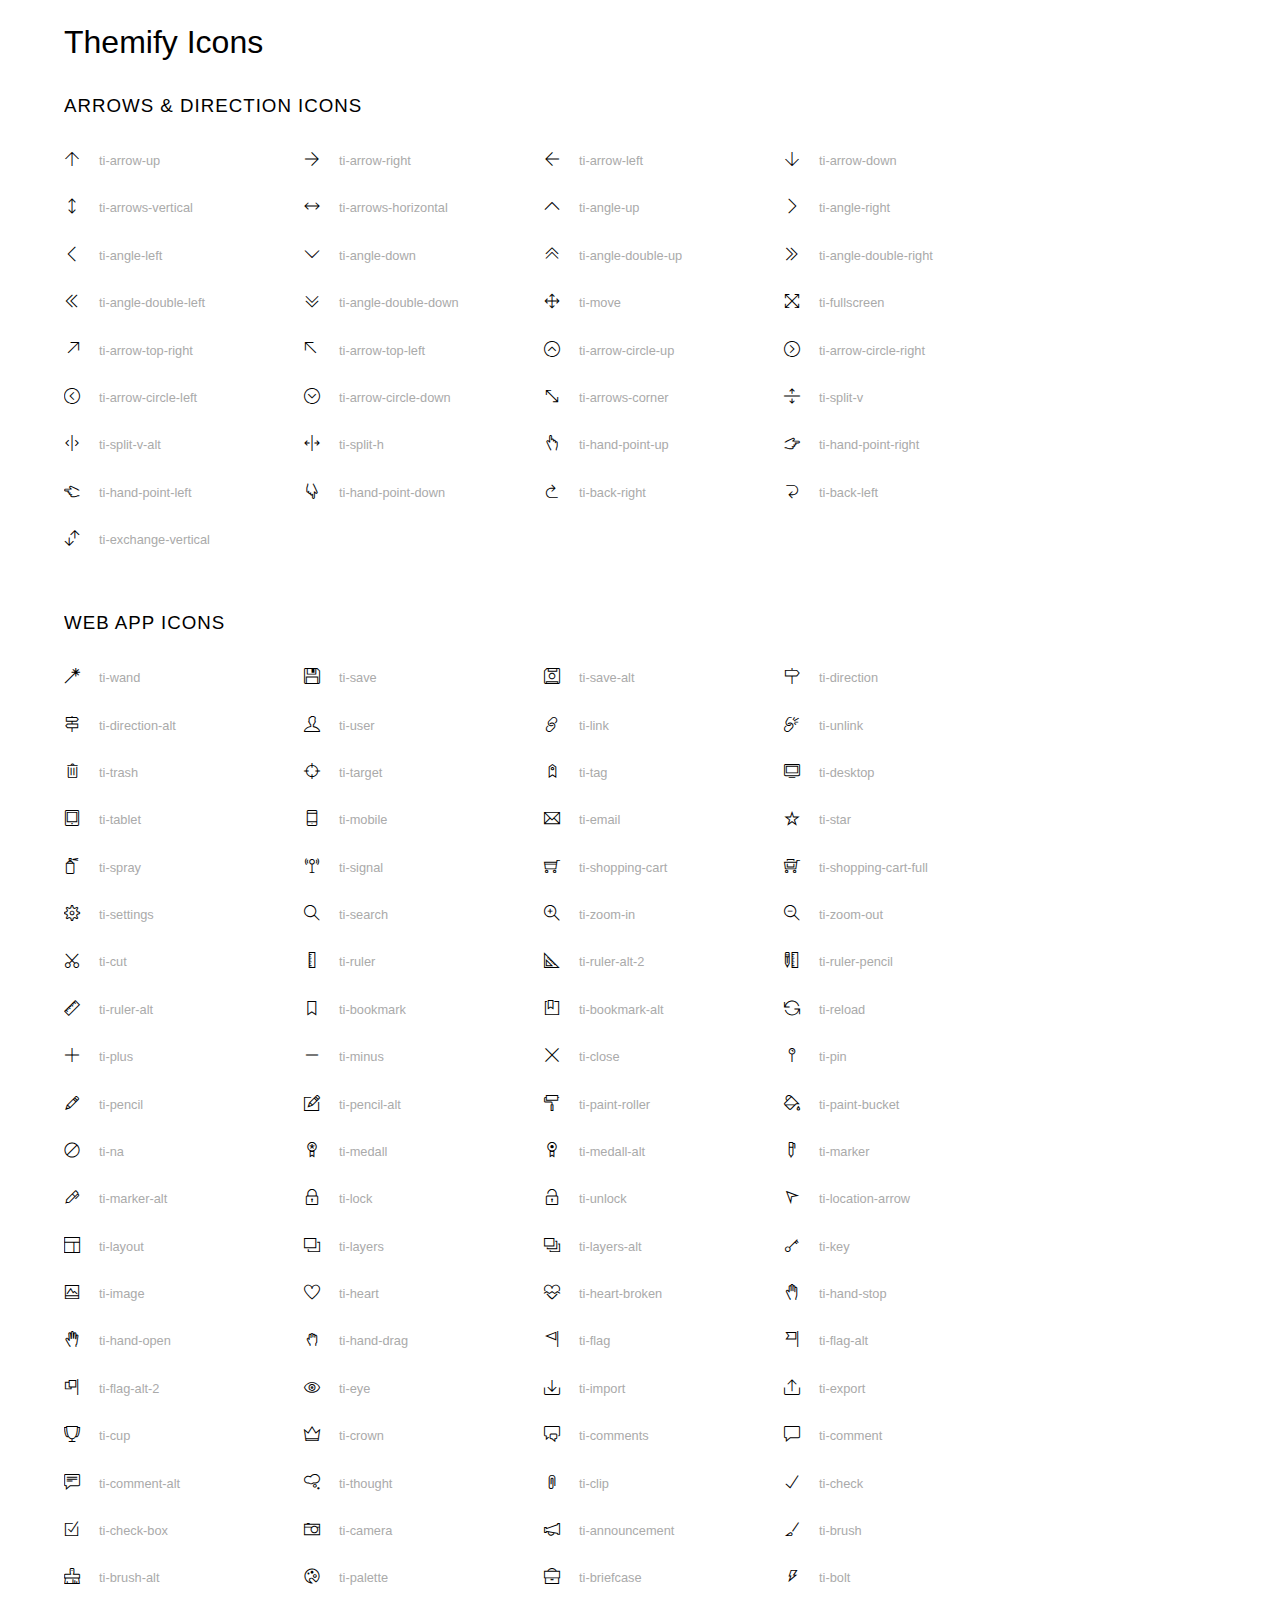
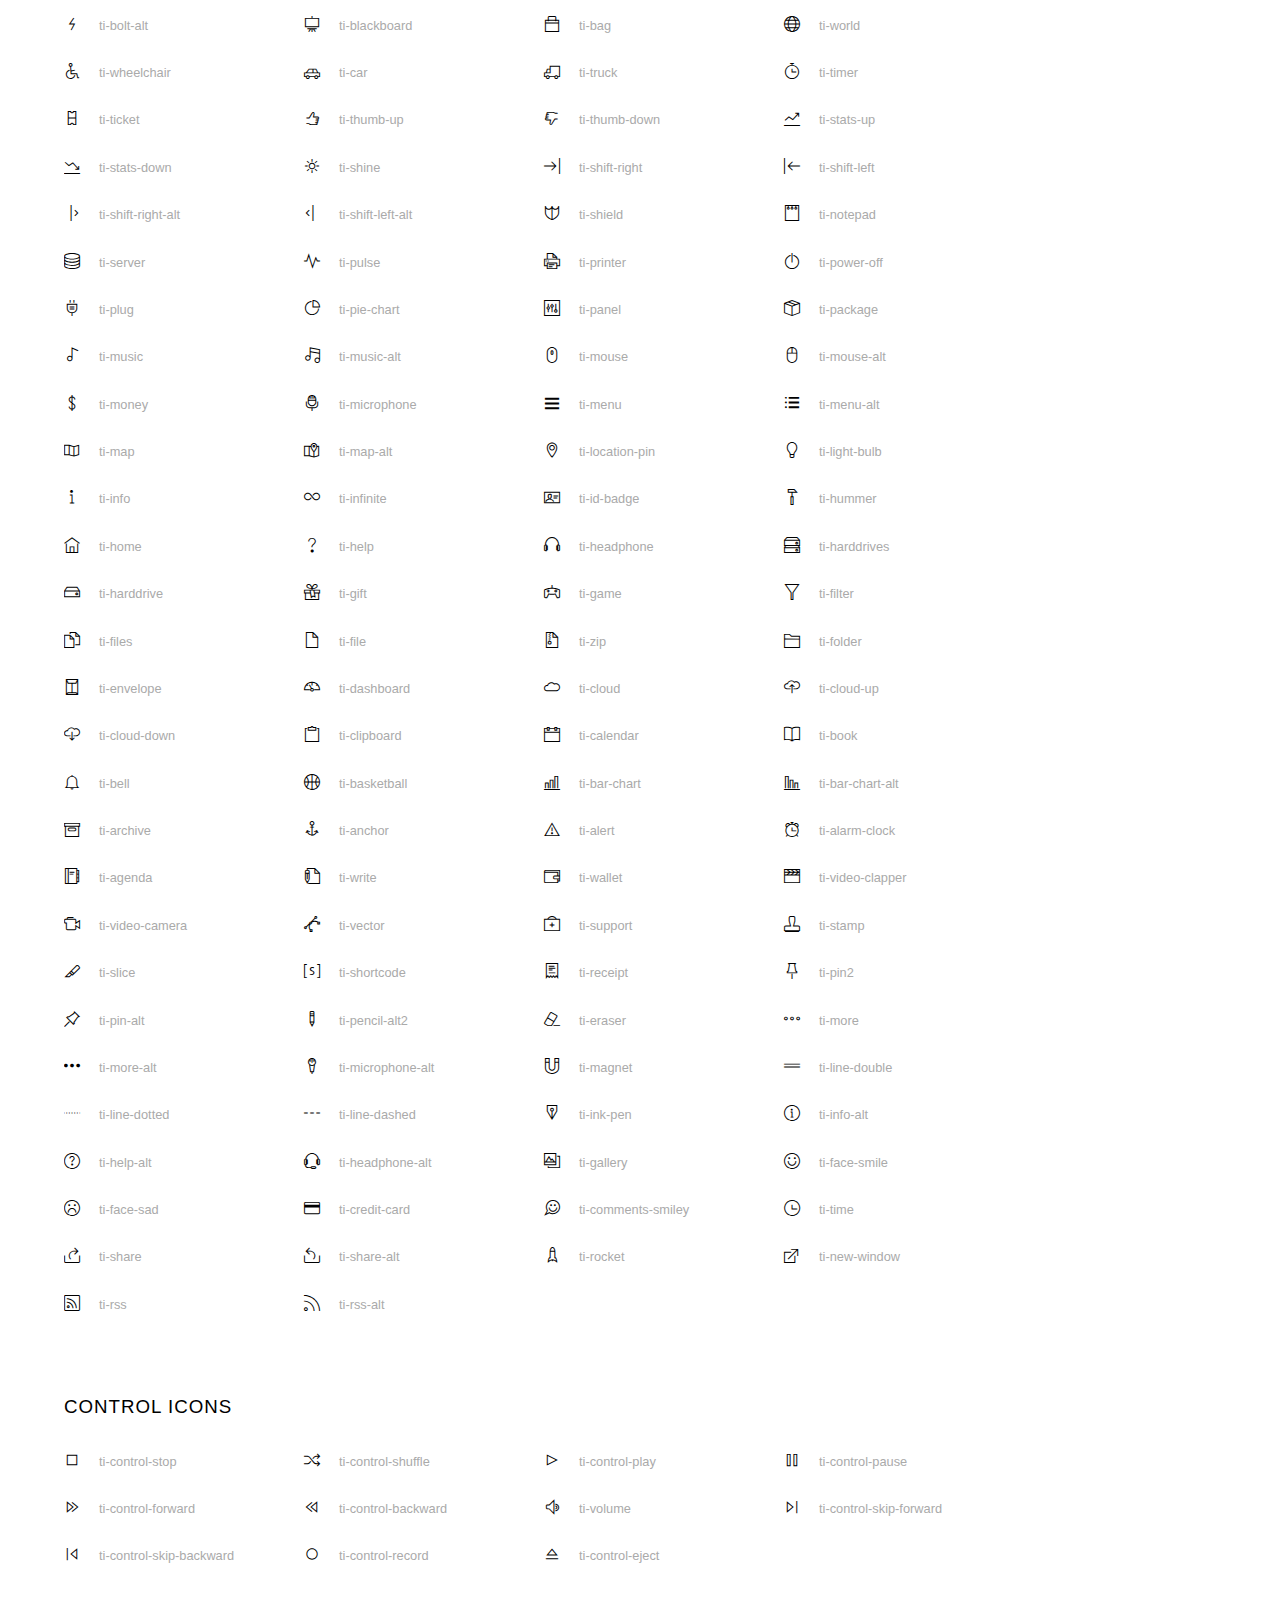
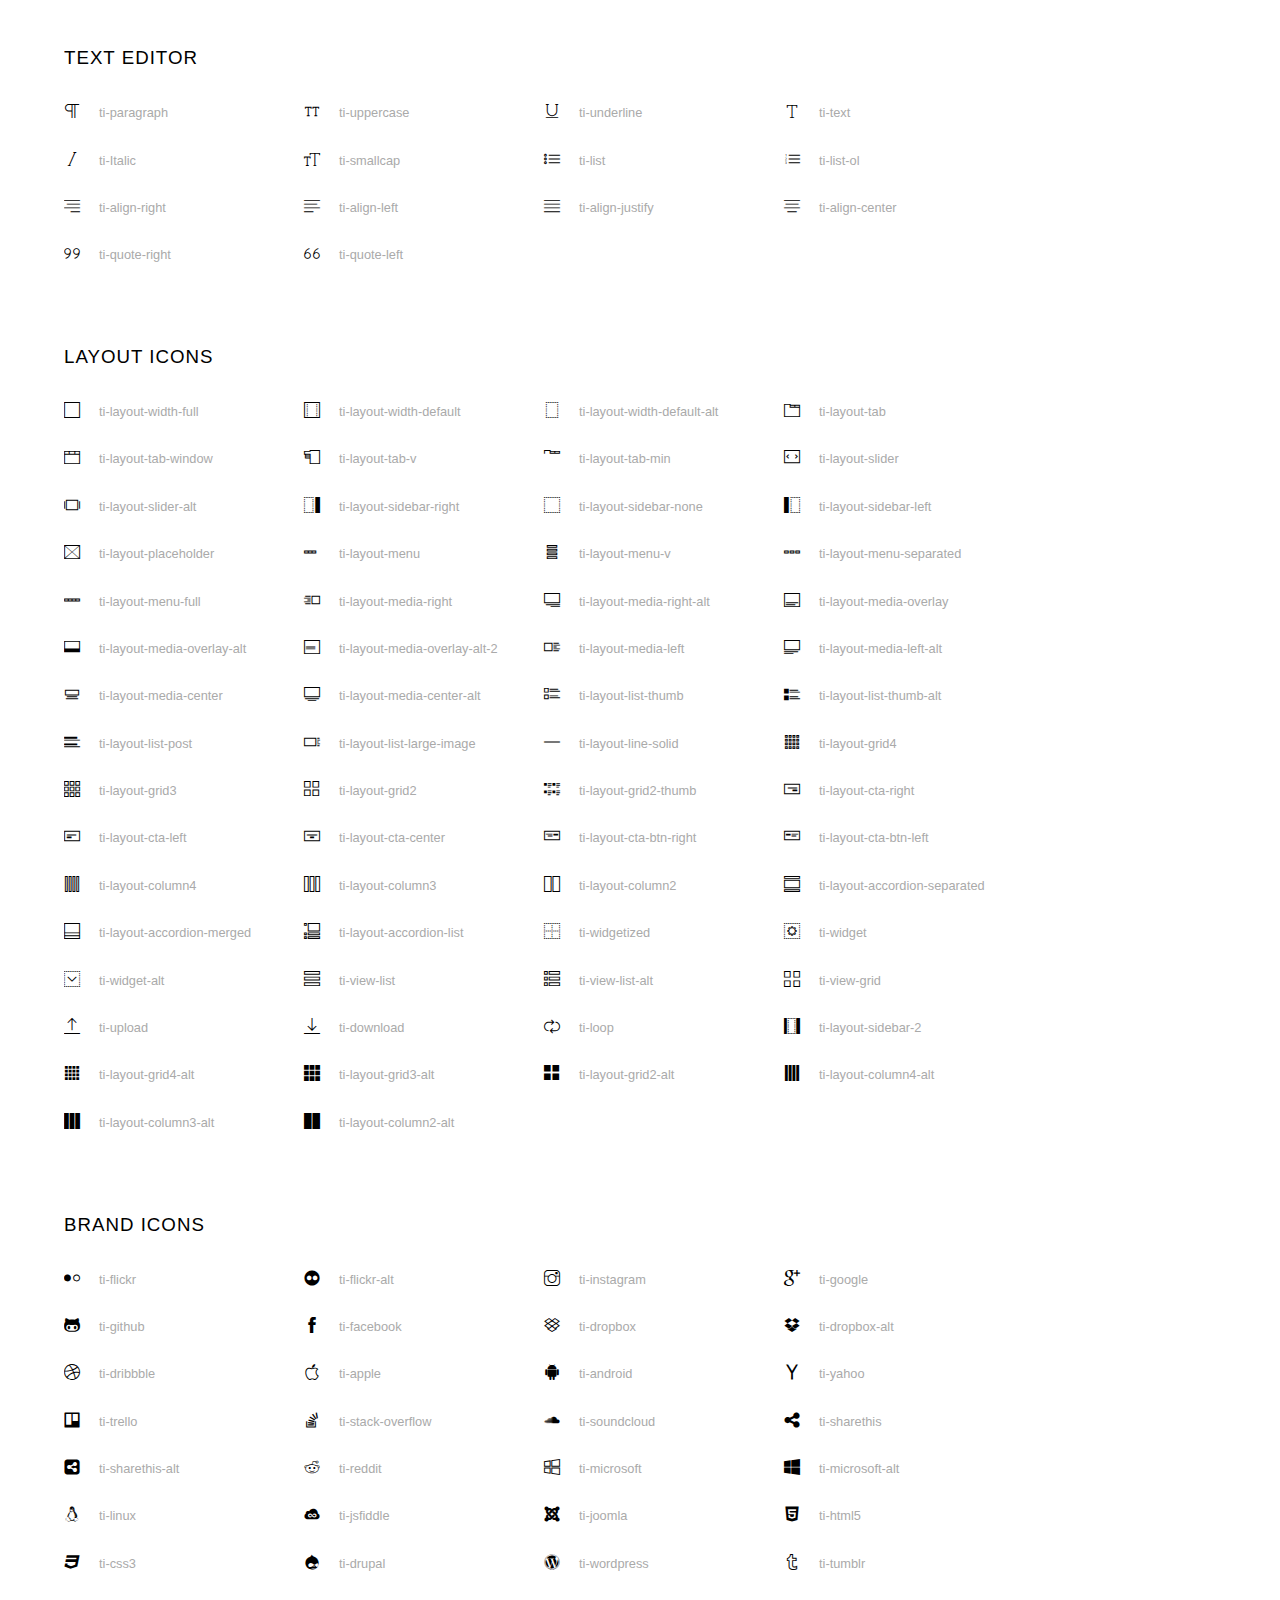
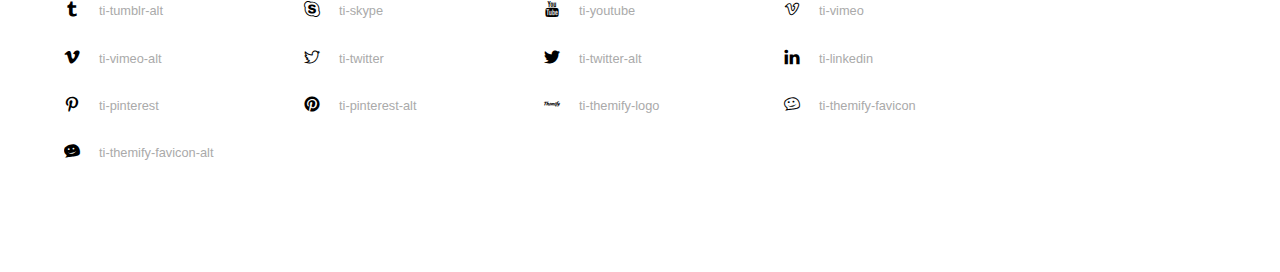
<file: admin/themify-icons/index.html>
<!doctype html>
<html>
<head>
	<meta charset="utf-8">
	<title>Themify Icon Font</title>
	<meta name="viewport" content="width=device-width">
	<link rel="stylesheet" href="demo-files/demo.css">
	<link rel="stylesheet" href="themify-icons.css">
	<!--[if lt IE 8]><!-->
	<link rel="stylesheet" href="ie7/ie7.css">
	<!--<![endif]-->
</head>
<body>
	<h1>Themify Icons</h1>

	<div class="icon-section">

		<div class="icon-section">
			<h3>Arrows &amp; Direction Icons </h3>

			<div class="icon-container">
				<span class="ti-arrow-up"></span><span class="icon-name"> ti-arrow-up</span>
			</div>
			<div class="icon-container">
				<span class="ti-arrow-right"></span><span class="icon-name"> ti-arrow-right</span>
			</div>
			<div class="icon-container">
				<span class="ti-arrow-left"></span><span class="icon-name"> ti-arrow-left</span>
			</div>
			<div class="icon-container">
				<span class="ti-arrow-down"></span><span class="icon-name"> ti-arrow-down</span>
			</div>
			<div class="icon-container">
				<span class="ti-arrows-vertical"></span><span class="icon-name"> ti-arrows-vertical</span>
			</div>
			<div class="icon-container">
				<span class="ti-arrows-horizontal"></span><span class="icon-name"> ti-arrows-horizontal</span>
			</div>
			<div class="icon-container">
				<span class="ti-angle-up"></span><span class="icon-name"> ti-angle-up</span>
			</div>
			<div class="icon-container">
				<span class="ti-angle-right"></span><span class="icon-name"> ti-angle-right</span>
			</div>
			<div class="icon-container">
				<span class="ti-angle-left"></span><span class="icon-name"> ti-angle-left</span>
			</div>
			<div class="icon-container">
				<span class="ti-angle-down"></span><span class="icon-name"> ti-angle-down</span>
			</div>	
			<div class="icon-container">
				<span class="ti-angle-double-up"></span><span class="icon-name"> ti-angle-double-up</span>
			</div>
			<div class="icon-container">
				<span class="ti-angle-double-right"></span><span class="icon-name"> ti-angle-double-right</span>
			</div>
			<div class="icon-container">
				<span class="ti-angle-double-left"></span><span class="icon-name"> ti-angle-double-left</span>
			</div>
			<div class="icon-container">
				<span class="ti-angle-double-down"></span><span class="icon-name"> ti-angle-double-down</span>
			</div>					
			<div class="icon-container">
				<span class="ti-move"></span><span class="icon-name"> ti-move</span>
			</div>
			<div class="icon-container">
				<span class="ti-fullscreen"></span><span class="icon-name"> ti-fullscreen</span>
			</div>
			<div class="icon-container">
				<span class="ti-arrow-top-right"></span><span class="icon-name"> ti-arrow-top-right</span>
			</div>
			<div class="icon-container">
				<span class="ti-arrow-top-left"></span><span class="icon-name"> ti-arrow-top-left</span>
			</div>
			<div class="icon-container">
				<span class="ti-arrow-circle-up"></span><span class="icon-name"> ti-arrow-circle-up</span>
			</div>
			<div class="icon-container">
				<span class="ti-arrow-circle-right"></span><span class="icon-name"> ti-arrow-circle-right</span>
			</div>
			<div class="icon-container">
				<span class="ti-arrow-circle-left"></span><span class="icon-name"> ti-arrow-circle-left</span>
			</div>
			<div class="icon-container">
				<span class="ti-arrow-circle-down"></span><span class="icon-name"> ti-arrow-circle-down</span>
			</div>
			<div class="icon-container">
				<span class="ti-arrows-corner"></span><span class="icon-name"> ti-arrows-corner</span>
			</div>
			<div class="icon-container">
				<span class="ti-split-v"></span><span class="icon-name"> ti-split-v</span>
			</div>

			<div class="icon-container">
				<span class="ti-split-v-alt"></span><span class="icon-name"> ti-split-v-alt</span>
			</div>
			<div class="icon-container">
				<span class="ti-split-h"></span><span class="icon-name"> ti-split-h</span>
			</div>
			<div class="icon-container">
				<span class="ti-hand-point-up"></span><span class="icon-name"> ti-hand-point-up</span>
			</div>
			<div class="icon-container">
				<span class="ti-hand-point-right"></span><span class="icon-name"> ti-hand-point-right</span>
			</div>
			<div class="icon-container">
				<span class="ti-hand-point-left"></span><span class="icon-name"> ti-hand-point-left</span>
			</div>
			<div class="icon-container">
				<span class="ti-hand-point-down"></span><span class="icon-name"> ti-hand-point-down</span>
			</div>
			<div class="icon-container">
				<span class="ti-back-right"></span><span class="icon-name"> ti-back-right</span>
			</div>
			<div class="icon-container">
				<span class="ti-back-left"></span><span class="icon-name"> ti-back-left</span>
			</div>
			<div class="icon-container">
				<span class="ti-exchange-vertical"></span><span class="icon-name"> ti-exchange-vertical</span>
			</div>

		</div> <!-- Arrows Icons -->



		<h3>Web App Icons</h3>
		
		<div class="icon-section">

			<div class="icon-container">
				<span class="ti-wand"></span><span class="icon-name"> ti-wand</span>
			</div>
			<div class="icon-container">
				<span class="ti-save"></span><span class="icon-name"> ti-save</span>
			</div>
			<div class="icon-container">
				<span class="ti-save-alt"></span><span class="icon-name"> ti-save-alt</span>
			</div>

			<div class="icon-container">
				<span class="ti-direction"></span><span class="icon-name"> ti-direction</span>
			</div>
			<div class="icon-container">
				<span class="ti-direction-alt"></span><span class="icon-name"> ti-direction-alt</span>
			</div>
			<div class="icon-container">
				<span class="ti-user"></span><span class="icon-name"> ti-user</span>
			</div>
			<div class="icon-container">
				<span class="ti-link"></span><span class="icon-name"> ti-link</span>
			</div>
			<div class="icon-container">
				<span class="ti-unlink"></span><span class="icon-name"> ti-unlink</span>
			</div>
			<div class="icon-container">
				<span class="ti-trash"></span><span class="icon-name"> ti-trash</span>
			</div>
			<div class="icon-container">
				<span class="ti-target"></span><span class="icon-name"> ti-target</span>
			</div>
			<div class="icon-container">
				<span class="ti-tag"></span><span class="icon-name"> ti-tag</span>
			</div>
			<div class="icon-container">
				<span class="ti-desktop"></span><span class="icon-name"> ti-desktop</span>
			</div>
			<div class="icon-container">
				<span class="ti-tablet"></span><span class="icon-name"> ti-tablet</span>
			</div>
			<div class="icon-container">
				<span class="ti-mobile"></span><span class="icon-name"> ti-mobile</span>
			</div>
			<div class="icon-container">
				<span class="ti-email"></span><span class="icon-name"> ti-email</span>
			</div>	
			<div class="icon-container">
				<span class="ti-star"></span><span class="icon-name"> ti-star</span>
			</div>
			<div class="icon-container">
				<span class="ti-spray"></span><span class="icon-name"> ti-spray</span>
			</div>
			<div class="icon-container">
				<span class="ti-signal"></span><span class="icon-name"> ti-signal</span>
			</div>
			<div class="icon-container">
				<span class="ti-shopping-cart"></span><span class="icon-name"> ti-shopping-cart</span>
			</div>
			<div class="icon-container">
				<span class="ti-shopping-cart-full"></span><span class="icon-name"> ti-shopping-cart-full</span>
			</div>
			<div class="icon-container">
				<span class="ti-settings"></span><span class="icon-name"> ti-settings</span>
			</div>
			<div class="icon-container">
				<span class="ti-search"></span><span class="icon-name"> ti-search</span>
			</div>
			<div class="icon-container">
				<span class="ti-zoom-in"></span><span class="icon-name"> ti-zoom-in</span>
			</div>
			<div class="icon-container">
				<span class="ti-zoom-out"></span><span class="icon-name"> ti-zoom-out</span>
			</div>
			<div class="icon-container">
				<span class="ti-cut"></span><span class="icon-name"> ti-cut</span>
			</div>
			<div class="icon-container">
				<span class="ti-ruler"></span><span class="icon-name"> ti-ruler</span>
			</div>
			<div class="icon-container">
				<span class="ti-ruler-alt-2"></span><span class="icon-name"> ti-ruler-alt-2</span>
			</div>			
			<div class="icon-container">
				<span class="ti-ruler-pencil"></span><span class="icon-name"> ti-ruler-pencil</span>
			</div>
			<div class="icon-container">
				<span class="ti-ruler-alt"></span><span class="icon-name"> ti-ruler-alt</span>
			</div>
			<div class="icon-container">
				<span class="ti-bookmark"></span><span class="icon-name"> ti-bookmark</span>
			</div>
			<div class="icon-container">
				<span class="ti-bookmark-alt"></span><span class="icon-name"> ti-bookmark-alt</span>
			</div>
			<div class="icon-container">
				<span class="ti-reload"></span><span class="icon-name"> ti-reload</span>
			</div>
			<div class="icon-container">
				<span class="ti-plus"></span><span class="icon-name"> ti-plus</span>
			</div>
			<div class="icon-container">
				<span class="ti-minus"></span><span class="icon-name"> ti-minus</span>
			</div>
			<div class="icon-container">
				<span class="ti-close"></span><span class="icon-name"> ti-close</span>
			</div>			
			<div class="icon-container">
				<span class="ti-pin"></span><span class="icon-name"> ti-pin</span>
			</div>
			<div class="icon-container">
				<span class="ti-pencil"></span><span class="icon-name"> ti-pencil</span>
			</div>
					
		  	<div class="icon-container">
				<span class="ti-pencil-alt"></span><span class="icon-name"> ti-pencil-alt</span>
			</div>
			<div class="icon-container">
				<span class="ti-paint-roller"></span><span class="icon-name"> ti-paint-roller</span>
			</div>
			<div class="icon-container">
				<span class="ti-paint-bucket"></span><span class="icon-name"> ti-paint-bucket</span>
			</div>
			<div class="icon-container">
				<span class="ti-na"></span><span class="icon-name"> ti-na</span>
			</div>
			<div class="icon-container">
				<span class="ti-medall"></span><span class="icon-name"> ti-medall</span>
			</div>
			<div class="icon-container">
				<span class="ti-medall-alt"></span><span class="icon-name"> ti-medall-alt</span>
			</div>
			<div class="icon-container">
				<span class="ti-marker"></span><span class="icon-name"> ti-marker</span>
			</div>
			<div class="icon-container">
				<span class="ti-marker-alt"></span><span class="icon-name"> ti-marker-alt</span>
			</div>

			<div class="icon-container">
				<span class="ti-lock"></span><span class="icon-name"> ti-lock</span>
			</div>
			<div class="icon-container">
				<span class="ti-unlock"></span><span class="icon-name"> ti-unlock</span>
			</div>
			<div class="icon-container">
				<span class="ti-location-arrow"></span><span class="icon-name"> ti-location-arrow</span>
			</div>
			<div class="icon-container">
				<span class="ti-layout"></span><span class="icon-name"> ti-layout</span>
			</div>
			<div class="icon-container">
				<span class="ti-layers"></span><span class="icon-name"> ti-layers</span>
			</div>
			<div class="icon-container">
				<span class="ti-layers-alt"></span><span class="icon-name"> ti-layers-alt</span>
			</div>
			<div class="icon-container">
				<span class="ti-key"></span><span class="icon-name"> ti-key</span>
			</div>
			<div class="icon-container">
				<span class="ti-image"></span><span class="icon-name"> ti-image</span>
			</div>
			<div class="icon-container">
				<span class="ti-heart"></span><span class="icon-name"> ti-heart</span>
			</div>
			<div class="icon-container">
				<span class="ti-heart-broken"></span><span class="icon-name"> ti-heart-broken</span>
			</div>
			<div class="icon-container">
				<span class="ti-hand-stop"></span><span class="icon-name"> ti-hand-stop</span>
			</div>
			<div class="icon-container">
				<span class="ti-hand-open"></span><span class="icon-name"> ti-hand-open</span>
			</div>
			<div class="icon-container">
				<span class="ti-hand-drag"></span><span class="icon-name"> ti-hand-drag</span>
			</div>
			<div class="icon-container">
				<span class="ti-flag"></span><span class="icon-name"> ti-flag</span>
			</div>
			<div class="icon-container">
				<span class="ti-flag-alt"></span><span class="icon-name"> ti-flag-alt</span>
			</div>
			<div class="icon-container">
				<span class="ti-flag-alt-2"></span><span class="icon-name"> ti-flag-alt-2</span>
			</div>
			<div class="icon-container">
				<span class="ti-eye"></span><span class="icon-name"> ti-eye</span>
			</div>
			<div class="icon-container">
				<span class="ti-import"></span><span class="icon-name"> ti-import</span>
			</div>			
			<div class="icon-container">
				<span class="ti-export"></span><span class="icon-name"> ti-export</span>
			</div>
			<div class="icon-container">
				<span class="ti-cup"></span><span class="icon-name"> ti-cup</span>
			</div>
			<div class="icon-container">
				<span class="ti-crown"></span><span class="icon-name"> ti-crown</span>
			</div>
			<div class="icon-container">
				<span class="ti-comments"></span><span class="icon-name"> ti-comments</span>
			</div>
			<div class="icon-container">
				<span class="ti-comment"></span><span class="icon-name"> ti-comment</span>
			</div>
			<div class="icon-container">
				<span class="ti-comment-alt"></span><span class="icon-name"> ti-comment-alt</span>
			</div>
			<div class="icon-container">
				<span class="ti-thought"></span><span class="icon-name"> ti-thought</span>
			</div>			
			<div class="icon-container">
				<span class="ti-clip"></span><span class="icon-name"> ti-clip</span>
			</div>

			<div class="icon-container">
				<span class="ti-check"></span><span class="icon-name"> ti-check</span>
			</div>
			<div class="icon-container">
				<span class="ti-check-box"></span><span class="icon-name"> ti-check-box</span>
			</div>
			<div class="icon-container">
				<span class="ti-camera"></span><span class="icon-name"> ti-camera</span>
			</div>
			<div class="icon-container">
				<span class="ti-announcement"></span><span class="icon-name"> ti-announcement</span>
			</div>
			<div class="icon-container">
				<span class="ti-brush"></span><span class="icon-name"> ti-brush</span>
			</div>
			<div class="icon-container">
				<span class="ti-brush-alt"></span><span class="icon-name"> ti-brush-alt</span>
			</div>
			<div class="icon-container">
				<span class="ti-palette"></span><span class="icon-name"> ti-palette</span>
			</div>			
			<div class="icon-container">
				<span class="ti-briefcase"></span><span class="icon-name"> ti-briefcase</span>
			</div>
			<div class="icon-container">
				<span class="ti-bolt"></span><span class="icon-name"> ti-bolt</span>
			</div>
			<div class="icon-container">
				<span class="ti-bolt-alt"></span><span class="icon-name"> ti-bolt-alt</span>
			</div>
			<div class="icon-container">
				<span class="ti-blackboard"></span><span class="icon-name"> ti-blackboard</span>
			</div>
			<div class="icon-container">
				<span class="ti-bag"></span><span class="icon-name"> ti-bag</span>
			</div>
			<div class="icon-container">
				<span class="ti-world"></span><span class="icon-name"> ti-world</span>
			</div>
			<div class="icon-container">
				<span class="ti-wheelchair"></span><span class="icon-name"> ti-wheelchair</span>
			</div>
			<div class="icon-container">
				<span class="ti-car"></span><span class="icon-name"> ti-car</span>
			</div>
			<div class="icon-container">
				<span class="ti-truck"></span><span class="icon-name"> ti-truck</span>
			</div>
			<div class="icon-container">
				<span class="ti-timer"></span><span class="icon-name"> ti-timer</span>
			</div>
			<div class="icon-container">
				<span class="ti-ticket"></span><span class="icon-name"> ti-ticket</span>
			</div>
			<div class="icon-container">
				<span class="ti-thumb-up"></span><span class="icon-name"> ti-thumb-up</span>
			</div>
			<div class="icon-container">
				<span class="ti-thumb-down"></span><span class="icon-name"> ti-thumb-down</span>
			</div>

			<div class="icon-container">
				<span class="ti-stats-up"></span><span class="icon-name"> ti-stats-up</span>
			</div>
			<div class="icon-container">
				<span class="ti-stats-down"></span><span class="icon-name"> ti-stats-down</span>
			</div>
			<div class="icon-container">
				<span class="ti-shine"></span><span class="icon-name"> ti-shine</span>
			</div>
			<div class="icon-container">
				<span class="ti-shift-right"></span><span class="icon-name"> ti-shift-right</span>
			</div>
			<div class="icon-container">
				<span class="ti-shift-left"></span><span class="icon-name"> ti-shift-left</span>
			</div>

			<div class="icon-container">
				<span class="ti-shift-right-alt"></span><span class="icon-name"> ti-shift-right-alt</span>
			</div>
			<div class="icon-container">
				<span class="ti-shift-left-alt"></span><span class="icon-name"> ti-shift-left-alt</span>
			</div>
			<div class="icon-container">
				<span class="ti-shield"></span><span class="icon-name"> ti-shield</span>
			</div>
			<div class="icon-container">
				<span class="ti-notepad"></span><span class="icon-name"> ti-notepad</span>
			</div>
			<div class="icon-container">
				<span class="ti-server"></span><span class="icon-name"> ti-server</span>
			</div>

			<div class="icon-container">
				<span class="ti-pulse"></span><span class="icon-name"> ti-pulse</span>
			</div>
			<div class="icon-container">
				<span class="ti-printer"></span><span class="icon-name"> ti-printer</span>
			</div>
			<div class="icon-container">
				<span class="ti-power-off"></span><span class="icon-name"> ti-power-off</span>
			</div>
			<div class="icon-container">
				<span class="ti-plug"></span><span class="icon-name"> ti-plug</span>
			</div>
			<div class="icon-container">
				<span class="ti-pie-chart"></span><span class="icon-name"> ti-pie-chart</span>
			</div>

			<div class="icon-container">
				<span class="ti-panel"></span><span class="icon-name"> ti-panel</span>
			</div>
			<div class="icon-container">
				<span class="ti-package"></span><span class="icon-name"> ti-package</span>
			</div>
			<div class="icon-container">
				<span class="ti-music"></span><span class="icon-name"> ti-music</span>
			</div>
			<div class="icon-container">
				<span class="ti-music-alt"></span><span class="icon-name"> ti-music-alt</span>
			</div>
			<div class="icon-container">
				<span class="ti-mouse"></span><span class="icon-name"> ti-mouse</span>
			</div>
			<div class="icon-container">
				<span class="ti-mouse-alt"></span><span class="icon-name"> ti-mouse-alt</span>
			</div>
			<div class="icon-container">
				<span class="ti-money"></span><span class="icon-name"> ti-money</span>
			</div>
			<div class="icon-container">
				<span class="ti-microphone"></span><span class="icon-name"> ti-microphone</span>
			</div>
			<div class="icon-container">
				<span class="ti-menu"></span><span class="icon-name"> ti-menu</span>
			</div>
			<div class="icon-container">
				<span class="ti-menu-alt"></span><span class="icon-name"> ti-menu-alt</span>
			</div>
			<div class="icon-container">
				<span class="ti-map"></span><span class="icon-name"> ti-map</span>
			</div>
			<div class="icon-container">
				<span class="ti-map-alt"></span><span class="icon-name"> ti-map-alt</span>
			</div>

			<div class="icon-container">
				<span class="ti-location-pin"></span><span class="icon-name"> ti-location-pin</span>
			</div>

			<div class="icon-container">
				<span class="ti-light-bulb"></span><span class="icon-name"> ti-light-bulb</span>
			</div>
			<div class="icon-container">
				<span class="ti-info"></span><span class="icon-name"> ti-info</span>
			</div>
			<div class="icon-container">
				<span class="ti-infinite"></span><span class="icon-name"> ti-infinite</span>
			</div>
			<div class="icon-container">
				<span class="ti-id-badge"></span><span class="icon-name"> ti-id-badge</span>
			</div>
			<div class="icon-container">
				<span class="ti-hummer"></span><span class="icon-name"> ti-hummer</span>
			</div>
			<div class="icon-container">
				<span class="ti-home"></span><span class="icon-name"> ti-home</span>
			</div>
			<div class="icon-container">
				<span class="ti-help"></span><span class="icon-name"> ti-help</span>
			</div>
			<div class="icon-container">
				<span class="ti-headphone"></span><span class="icon-name"> ti-headphone</span>
			</div>
			<div class="icon-container">
				<span class="ti-harddrives"></span><span class="icon-name"> ti-harddrives</span>
			</div>
			<div class="icon-container">
				<span class="ti-harddrive"></span><span class="icon-name"> ti-harddrive</span>
			</div>
			<div class="icon-container">
				<span class="ti-gift"></span><span class="icon-name"> ti-gift</span>
			</div>
			<div class="icon-container">
				<span class="ti-game"></span><span class="icon-name"> ti-game</span>
			</div>
			<div class="icon-container">
				<span class="ti-filter"></span><span class="icon-name"> ti-filter</span>
			</div>
			<div class="icon-container">
				<span class="ti-files"></span><span class="icon-name"> ti-files</span>
			</div>
			<div class="icon-container">
				<span class="ti-file"></span><span class="icon-name"> ti-file</span>
			</div>
			<div class="icon-container">
				<span class="ti-zip"></span><span class="icon-name"> ti-zip</span>
			</div>
			<div class="icon-container">
				<span class="ti-folder"></span><span class="icon-name"> ti-folder</span>
			</div>			
			<div class="icon-container">
				<span class="ti-envelope"></span><span class="icon-name"> ti-envelope</span>
			</div>


			<div class="icon-container">
				<span class="ti-dashboard"></span><span class="icon-name"> ti-dashboard</span>
			</div>
			<div class="icon-container">
				<span class="ti-cloud"></span><span class="icon-name"> ti-cloud</span>
			</div>
			<div class="icon-container">
				<span class="ti-cloud-up"></span><span class="icon-name"> ti-cloud-up</span>
			</div>
			<div class="icon-container">
				<span class="ti-cloud-down"></span><span class="icon-name"> ti-cloud-down</span>
			</div>
			<div class="icon-container">
				<span class="ti-clipboard"></span><span class="icon-name"> ti-clipboard</span>
			</div>
			<div class="icon-container">
				<span class="ti-calendar"></span><span class="icon-name"> ti-calendar</span>
			</div>
			<div class="icon-container">
				<span class="ti-book"></span><span class="icon-name"> ti-book</span>
			</div>
			<div class="icon-container">
				<span class="ti-bell"></span><span class="icon-name"> ti-bell</span>
			</div>
			<div class="icon-container">
				<span class="ti-basketball"></span><span class="icon-name"> ti-basketball</span>
			</div>
			<div class="icon-container">
				<span class="ti-bar-chart"></span><span class="icon-name"> ti-bar-chart</span>
			</div>
			<div class="icon-container">
				<span class="ti-bar-chart-alt"></span><span class="icon-name"> ti-bar-chart-alt</span>
			</div>


			<div class="icon-container">
				<span class="ti-archive"></span><span class="icon-name"> ti-archive</span>
			</div>
			<div class="icon-container">
				<span class="ti-anchor"></span><span class="icon-name"> ti-anchor</span>
			</div>

			<div class="icon-container">
				<span class="ti-alert"></span><span class="icon-name"> ti-alert</span>
			</div>
			<div class="icon-container">
				<span class="ti-alarm-clock"></span><span class="icon-name"> ti-alarm-clock</span>
			</div>
			<div class="icon-container">
				<span class="ti-agenda"></span><span class="icon-name"> ti-agenda</span>
			</div>
			<div class="icon-container">
				<span class="ti-write"></span><span class="icon-name"> ti-write</span>
			</div>

			<div class="icon-container">
				<span class="ti-wallet"></span><span class="icon-name"> ti-wallet</span>
			</div>
			<div class="icon-container">
				<span class="ti-video-clapper"></span><span class="icon-name"> ti-video-clapper</span>
			</div>
			<div class="icon-container">
				<span class="ti-video-camera"></span><span class="icon-name"> ti-video-camera</span>
			</div>
			<div class="icon-container">
				<span class="ti-vector"></span><span class="icon-name"> ti-vector</span>
			</div>

			<div class="icon-container">
				<span class="ti-support"></span><span class="icon-name"> ti-support</span>
			</div>
			<div class="icon-container">
				<span class="ti-stamp"></span><span class="icon-name"> ti-stamp</span>
			</div>
			<div class="icon-container">
				<span class="ti-slice"></span><span class="icon-name"> ti-slice</span>
			</div>
			<div class="icon-container">
				<span class="ti-shortcode"></span><span class="icon-name"> ti-shortcode</span>
			</div>
			<div class="icon-container">
				<span class="ti-receipt"></span><span class="icon-name"> ti-receipt</span>
			</div>
			<div class="icon-container">
				<span class="ti-pin2"></span><span class="icon-name"> ti-pin2</span>
			</div>
			<div class="icon-container">
				<span class="ti-pin-alt"></span><span class="icon-name"> ti-pin-alt</span>
			</div>
			<div class="icon-container">
				<span class="ti-pencil-alt2"></span><span class="icon-name"> ti-pencil-alt2</span>
			</div>
			<div class="icon-container">
				<span class="ti-eraser"></span><span class="icon-name"> ti-eraser</span>
			</div>			
			<div class="icon-container">
				<span class="ti-more"></span><span class="icon-name"> ti-more</span>
			</div>
			<div class="icon-container">
				<span class="ti-more-alt"></span><span class="icon-name"> ti-more-alt</span>
			</div>
			<div class="icon-container">
				<span class="ti-microphone-alt"></span><span class="icon-name"> ti-microphone-alt</span>
			</div>
			<div class="icon-container">
				<span class="ti-magnet"></span><span class="icon-name"> ti-magnet</span>
			</div>
			<div class="icon-container">
				<span class="ti-line-double"></span><span class="icon-name"> ti-line-double</span>
			</div>
			<div class="icon-container">
				<span class="ti-line-dotted"></span><span class="icon-name"> ti-line-dotted</span>
			</div>
			<div class="icon-container">
				<span class="ti-line-dashed"></span><span class="icon-name"> ti-line-dashed</span>
			</div>

			<div class="icon-container">
				<span class="ti-ink-pen"></span><span class="icon-name"> ti-ink-pen</span>
			</div>
			<div class="icon-container">
				<span class="ti-info-alt"></span><span class="icon-name"> ti-info-alt</span>
			</div>
			<div class="icon-container">
				<span class="ti-help-alt"></span><span class="icon-name"> ti-help-alt</span>
			</div>
			<div class="icon-container">
				<span class="ti-headphone-alt"></span><span class="icon-name"> ti-headphone-alt</span>
			</div>

			<div class="icon-container">
				<span class="ti-gallery"></span><span class="icon-name"> ti-gallery</span>
			</div>
			<div class="icon-container">
				<span class="ti-face-smile"></span><span class="icon-name"> ti-face-smile</span>
			</div>
			<div class="icon-container">
				<span class="ti-face-sad"></span><span class="icon-name"> ti-face-sad</span>
			</div>
			<div class="icon-container">
				<span class="ti-credit-card"></span><span class="icon-name"> ti-credit-card</span>
			</div>
			<div class="icon-container">
				<span class="ti-comments-smiley"></span><span class="icon-name"> ti-comments-smiley</span>
			</div>
			<div class="icon-container">
				<span class="ti-time"></span><span class="icon-name"> ti-time</span>
			</div>
			<div class="icon-container">
				<span class="ti-share"></span><span class="icon-name"> ti-share</span>
			</div>
			<div class="icon-container">
				<span class="ti-share-alt"></span><span class="icon-name"> ti-share-alt</span>
			</div>
			<div class="icon-container">
				<span class="ti-rocket"></span><span class="icon-name"> ti-rocket</span>
			</div>

			<div class="icon-container">
				<span class="ti-new-window"></span><span class="icon-name"> ti-new-window</span>
			</div>

			<div class="icon-container">
				<span class="ti-rss"></span><span class="icon-name"> ti-rss</span>
			</div>

			<div class="icon-container">
				<span class="ti-rss-alt"></span><span class="icon-name"> ti-rss-alt</span>
			</div>
			
		</div><!-- Web App Icons -->


		<div class="icon-section">
			<h3>Control Icons</h3>
			<div class="icon-container">
				<span class="ti-control-stop"></span><span class="icon-name"> ti-control-stop</span>
			</div>
			<div class="icon-container">
				<span class="ti-control-shuffle"></span><span class="icon-name"> ti-control-shuffle</span>
			</div>
			<div class="icon-container">
				<span class="ti-control-play"></span><span class="icon-name"> ti-control-play</span>
			</div>
			<div class="icon-container">
				<span class="ti-control-pause"></span><span class="icon-name"> ti-control-pause</span>
			</div>
			<div class="icon-container">
				<span class="ti-control-forward"></span><span class="icon-name"> ti-control-forward</span>
			</div>
			<div class="icon-container">
				<span class="ti-control-backward"></span><span class="icon-name"> ti-control-backward</span>
			</div>	
			<div class="icon-container">
				<span class="ti-volume"></span><span class="icon-name"> ti-volume</span>
			</div>
			<div class="icon-container">
				<span class="ti-control-skip-forward"></span><span class="icon-name"> ti-control-skip-forward</span>
			</div>
			<div class="icon-container">
				<span class="ti-control-skip-backward"></span><span class="icon-name"> ti-control-skip-backward</span>
			</div>
			<div class="icon-container">
				<span class="ti-control-record"></span><span class="icon-name"> ti-control-record</span>
			</div>
			<div class="icon-container">
				<span class="ti-control-eject"></span><span class="icon-name"> ti-control-eject</span>
			</div>			
		</div> <!-- Control Icons -->


		<div class="icon-section">
			<h3>Text Editor</h3>

			<div class="icon-container">
				<span class="ti-paragraph"></span><span class="icon-name"> ti-paragraph</span>
			</div>
			<div class="icon-container">
				<span class="ti-uppercase"></span><span class="icon-name"> ti-uppercase</span>
			</div>

			<div class="icon-container">
				<span class="ti-underline"></span><span class="icon-name"> ti-underline</span>
			</div>
			<div class="icon-container">
				<span class="ti-text"></span><span class="icon-name"> ti-text</span>
			</div>
			<div class="icon-container">
				<span class="ti-Italic"></span><span class="icon-name"> ti-Italic</span>
			</div>
			<div class="icon-container">
				<span class="ti-smallcap"></span><span class="icon-name"> ti-smallcap</span>
			</div>
			<div class="icon-container">
				<span class="ti-list"></span><span class="icon-name"> ti-list</span>
			</div>
			<div class="icon-container">
				<span class="ti-list-ol"></span><span class="icon-name"> ti-list-ol</span>
			</div>
			<div class="icon-container">
				<span class="ti-align-right"></span><span class="icon-name"> ti-align-right</span>
			</div>
			<div class="icon-container">
				<span class="ti-align-left"></span><span class="icon-name"> ti-align-left</span>
			</div>
			<div class="icon-container">
				<span class="ti-align-justify"></span><span class="icon-name"> ti-align-justify</span>
			</div>
			<div class="icon-container">
				<span class="ti-align-center"></span><span class="icon-name"> ti-align-center</span>
			</div>
			<div class="icon-container">
				<span class="ti-quote-right"></span><span class="icon-name"> ti-quote-right</span>
			</div>
			<div class="icon-container">
				<span class="ti-quote-left"></span><span class="icon-name"> ti-quote-left</span>
			</div>

		</div> <!-- Text Editor -->



		<div class="icon-section">
			<h3>Layout Icons</h3>
			<div class="icon-container">
				<span class="ti-layout-width-full"></span><span class="icon-name"> ti-layout-width-full</span>
			</div>
			<div class="icon-container">
				<span class="ti-layout-width-default"></span><span class="icon-name"> ti-layout-width-default</span>
			</div>
			<div class="icon-container">
				<span class="ti-layout-width-default-alt"></span><span class="icon-name"> ti-layout-width-default-alt</span>
			</div>
			<div class="icon-container">
				<span class="ti-layout-tab"></span><span class="icon-name"> ti-layout-tab</span>
			</div>
			<div class="icon-container">
				<span class="ti-layout-tab-window"></span><span class="icon-name"> ti-layout-tab-window</span>
			</div>
			<div class="icon-container">
				<span class="ti-layout-tab-v"></span><span class="icon-name"> ti-layout-tab-v</span>
			</div>
			<div class="icon-container">
				<span class="ti-layout-tab-min"></span><span class="icon-name"> ti-layout-tab-min</span>
			</div>
			<div class="icon-container">
				<span class="ti-layout-slider"></span><span class="icon-name"> ti-layout-slider</span>
			</div>
			<div class="icon-container">
				<span class="ti-layout-slider-alt"></span><span class="icon-name"> ti-layout-slider-alt</span>
			</div>
			<div class="icon-container">
				<span class="ti-layout-sidebar-right"></span><span class="icon-name"> ti-layout-sidebar-right</span>
			</div>
			<div class="icon-container">
				<span class="ti-layout-sidebar-none"></span><span class="icon-name"> ti-layout-sidebar-none</span>
			</div>
			<div class="icon-container">
				<span class="ti-layout-sidebar-left"></span><span class="icon-name"> ti-layout-sidebar-left</span>
			</div>
			<div class="icon-container">
				<span class="ti-layout-placeholder"></span><span class="icon-name"> ti-layout-placeholder</span>
			</div>
			<div class="icon-container">
				<span class="ti-layout-menu"></span><span class="icon-name"> ti-layout-menu</span>
			</div>
			<div class="icon-container">
				<span class="ti-layout-menu-v"></span><span class="icon-name"> ti-layout-menu-v</span>
			</div>
			<div class="icon-container">
				<span class="ti-layout-menu-separated"></span><span class="icon-name"> ti-layout-menu-separated</span>
			</div>
			<div class="icon-container">
				<span class="ti-layout-menu-full"></span><span class="icon-name"> ti-layout-menu-full</span>
			</div>
			<div class="icon-container">
				<span class="ti-layout-media-right"></span><span class="icon-name"> ti-layout-media-right</span>
			</div>
			<div class="icon-container">
				<span class="ti-layout-media-right-alt"></span><span class="icon-name"> ti-layout-media-right-alt</span>
			</div>
			<div class="icon-container">
				<span class="ti-layout-media-overlay"></span><span class="icon-name"> ti-layout-media-overlay</span>
			</div>
			<div class="icon-container">
				<span class="ti-layout-media-overlay-alt"></span><span class="icon-name"> ti-layout-media-overlay-alt</span>
			</div>
			<div class="icon-container">
				<span class="ti-layout-media-overlay-alt-2"></span><span class="icon-name"> ti-layout-media-overlay-alt-2</span>
			</div>
			<div class="icon-container">
				<span class="ti-layout-media-left"></span><span class="icon-name"> ti-layout-media-left</span>
			</div>
			<div class="icon-container">
				<span class="ti-layout-media-left-alt"></span><span class="icon-name"> ti-layout-media-left-alt</span>
			</div>
			<div class="icon-container">
				<span class="ti-layout-media-center"></span><span class="icon-name"> ti-layout-media-center</span>
			</div>
			<div class="icon-container">
				<span class="ti-layout-media-center-alt"></span><span class="icon-name"> ti-layout-media-center-alt</span>
			</div>
			<div class="icon-container">
				<span class="ti-layout-list-thumb"></span><span class="icon-name"> ti-layout-list-thumb</span>
			</div>
			<div class="icon-container">
				<span class="ti-layout-list-thumb-alt"></span><span class="icon-name"> ti-layout-list-thumb-alt</span>
			</div>
			<div class="icon-container">
				<span class="ti-layout-list-post"></span><span class="icon-name"> ti-layout-list-post</span>
			</div>
			<div class="icon-container">
				<span class="ti-layout-list-large-image"></span><span class="icon-name"> ti-layout-list-large-image</span>
			</div>
			<div class="icon-container">
				<span class="ti-layout-line-solid"></span><span class="icon-name"> ti-layout-line-solid</span>
			</div>
			<div class="icon-container">
				<span class="ti-layout-grid4"></span><span class="icon-name"> ti-layout-grid4</span>
			</div>
			<div class="icon-container">
				<span class="ti-layout-grid3"></span><span class="icon-name"> ti-layout-grid3</span>
			</div>
			<div class="icon-container">
				<span class="ti-layout-grid2"></span><span class="icon-name"> ti-layout-grid2</span>
			</div>
			<div class="icon-container">
				<span class="ti-layout-grid2-thumb"></span><span class="icon-name"> ti-layout-grid2-thumb</span>
			</div>
			<div class="icon-container">
				<span class="ti-layout-cta-right"></span><span class="icon-name"> ti-layout-cta-right</span>
			</div>
			<div class="icon-container">
				<span class="ti-layout-cta-left"></span><span class="icon-name"> ti-layout-cta-left</span>
			</div>
			<div class="icon-container">
				<span class="ti-layout-cta-center"></span><span class="icon-name"> ti-layout-cta-center</span>
			</div>
			<div class="icon-container">
				<span class="ti-layout-cta-btn-right"></span><span class="icon-name"> ti-layout-cta-btn-right</span>
			</div>
			<div class="icon-container">
				<span class="ti-layout-cta-btn-left"></span><span class="icon-name"> ti-layout-cta-btn-left</span>
			</div>
			<div class="icon-container">
				<span class="ti-layout-column4"></span><span class="icon-name"> ti-layout-column4</span>
			</div>
			<div class="icon-container">
				<span class="ti-layout-column3"></span><span class="icon-name"> ti-layout-column3</span>
			</div>
			<div class="icon-container">
				<span class="ti-layout-column2"></span><span class="icon-name"> ti-layout-column2</span>
			</div>
			<div class="icon-container">
				<span class="ti-layout-accordion-separated"></span><span class="icon-name"> ti-layout-accordion-separated</span>
			</div>
			<div class="icon-container">
				<span class="ti-layout-accordion-merged"></span><span class="icon-name"> ti-layout-accordion-merged</span>
			</div>
			<div class="icon-container">
				<span class="ti-layout-accordion-list"></span><span class="icon-name"> ti-layout-accordion-list</span>
			</div>
			<div class="icon-container">
				<span class="ti-widgetized"></span><span class="icon-name"> ti-widgetized</span>
			</div>
			<div class="icon-container">
				<span class="ti-widget"></span><span class="icon-name"> ti-widget</span>
			</div>
			<div class="icon-container">
				<span class="ti-widget-alt"></span><span class="icon-name"> ti-widget-alt</span>
			</div>
			<div class="icon-container">
				<span class="ti-view-list"></span><span class="icon-name"> ti-view-list</span>
			</div>
			<div class="icon-container">
				<span class="ti-view-list-alt"></span><span class="icon-name"> ti-view-list-alt</span>
			</div>
			<div class="icon-container">
				<span class="ti-view-grid"></span><span class="icon-name"> ti-view-grid</span>
			</div>
			<div class="icon-container">
				<span class="ti-upload"></span><span class="icon-name"> ti-upload</span>
			</div>
			<div class="icon-container">
				<span class="ti-download"></span><span class="icon-name"> ti-download</span>
			</div>	
			<div class="icon-container">
				<span class="ti-loop"></span><span class="icon-name"> ti-loop</span>
			</div>
			<div class="icon-container">
				<span class="ti-layout-sidebar-2"></span><span class="icon-name"> ti-layout-sidebar-2</span>
			</div>
			<div class="icon-container">
				<span class="ti-layout-grid4-alt"></span><span class="icon-name"> ti-layout-grid4-alt</span>
			</div>
			<div class="icon-container">
				<span class="ti-layout-grid3-alt"></span><span class="icon-name"> ti-layout-grid3-alt</span>
			</div>
			<div class="icon-container">
				<span class="ti-layout-grid2-alt"></span><span class="icon-name"> ti-layout-grid2-alt</span>
			</div>
			<div class="icon-container">
				<span class="ti-layout-column4-alt"></span><span class="icon-name"> ti-layout-column4-alt</span>
			</div>
			<div class="icon-container">
				<span class="ti-layout-column3-alt"></span><span class="icon-name"> ti-layout-column3-alt</span>
			</div>
			<div class="icon-container">
				<span class="ti-layout-column2-alt"></span><span class="icon-name"> ti-layout-column2-alt</span>
			</div>		


		</div> <!-- Layout Icons -->


		<div class="icon-section">
			<h3>Brand Icons</h3>

			<div class="icon-container">
				<span class="ti-flickr"></span><span class="icon-name"> ti-flickr</span>
			</div>
			<div class="icon-container">
				<span class="ti-flickr-alt"></span><span class="icon-name"> ti-flickr-alt</span>
			</div>			
			<div class="icon-container">
				<span class="ti-instagram"></span><span class="icon-name"> ti-instagram</span>
			</div>
			<div class="icon-container">
				<span class="ti-google"></span><span class="icon-name"> ti-google</span>
			</div>
			<div class="icon-container">
				<span class="ti-github"></span><span class="icon-name"> ti-github</span>
			</div>

			<div class="icon-container">
				<span class="ti-facebook"></span><span class="icon-name"> ti-facebook</span>
			</div>
			<div class="icon-container">
				<span class="ti-dropbox"></span><span class="icon-name"> ti-dropbox</span>
			</div>
			<div class="icon-container">
				<span class="ti-dropbox-alt"></span><span class="icon-name"> ti-dropbox-alt</span>
			</div>
			<div class="icon-container">
				<span class="ti-dribbble"></span><span class="icon-name"> ti-dribbble</span>
			</div>
			<div class="icon-container">
				<span class="ti-apple"></span><span class="icon-name"> ti-apple</span>
			</div>
			<div class="icon-container">
				<span class="ti-android"></span><span class="icon-name"> ti-android</span>
			</div>
			<div class="icon-container">
				<span class="ti-yahoo"></span><span class="icon-name"> ti-yahoo</span>
			</div>
			<div class="icon-container">
				<span class="ti-trello"></span><span class="icon-name"> ti-trello</span>
			</div>
			<div class="icon-container">
				<span class="ti-stack-overflow"></span><span class="icon-name"> ti-stack-overflow</span>
			</div>
			<div class="icon-container">
				<span class="ti-soundcloud"></span><span class="icon-name"> ti-soundcloud</span>
			</div>
			<div class="icon-container">
				<span class="ti-sharethis"></span><span class="icon-name"> ti-sharethis</span>
			</div>
			<div class="icon-container">
				<span class="ti-sharethis-alt"></span><span class="icon-name"> ti-sharethis-alt</span>
			</div>
			<div class="icon-container">
				<span class="ti-reddit"></span><span class="icon-name"> ti-reddit</span>
			</div>

			<div class="icon-container">
				<span class="ti-microsoft"></span><span class="icon-name"> ti-microsoft</span>
			</div>
			<div class="icon-container">
				<span class="ti-microsoft-alt"></span><span class="icon-name"> ti-microsoft-alt</span>
			</div>
			<div class="icon-container">
				<span class="ti-linux"></span><span class="icon-name"> ti-linux</span>
			</div>
			<div class="icon-container">
				<span class="ti-jsfiddle"></span><span class="icon-name"> ti-jsfiddle</span>
			</div>
			<div class="icon-container">
				<span class="ti-joomla"></span><span class="icon-name"> ti-joomla</span>
			</div>
			<div class="icon-container">
				<span class="ti-html5"></span><span class="icon-name"> ti-html5</span>
			</div>
			<div class="icon-container">
				<span class="ti-css3"></span><span class="icon-name"> ti-css3</span>
			</div>	
			<div class="icon-container">
				<span class="ti-drupal"></span><span class="icon-name"> ti-drupal</span>
			</div>
			<div class="icon-container">
				<span class="ti-wordpress"></span><span class="icon-name"> ti-wordpress</span>
			</div>		
			<div class="icon-container">
				<span class="ti-tumblr"></span><span class="icon-name"> ti-tumblr</span>
			</div>
			<div class="icon-container">
				<span class="ti-tumblr-alt"></span><span class="icon-name"> ti-tumblr-alt</span>
			</div>
			<div class="icon-container">
				<span class="ti-skype"></span><span class="icon-name"> ti-skype</span>
			</div>
			<div class="icon-container">
				<span class="ti-youtube"></span><span class="icon-name"> ti-youtube</span>
			</div>
			<div class="icon-container">
				<span class="ti-vimeo"></span><span class="icon-name"> ti-vimeo</span>
			</div>
			<div class="icon-container">
				<span class="ti-vimeo-alt"></span><span class="icon-name"> ti-vimeo-alt</span>
			</div>			
			<div class="icon-container">
				<span class="ti-twitter"></span><span class="icon-name"> ti-twitter</span>
			</div>
			<div class="icon-container">
				<span class="ti-twitter-alt"></span><span class="icon-name"> ti-twitter-alt</span>
			</div>
			<div class="icon-container">
				<span class="ti-linkedin"></span><span class="icon-name"> ti-linkedin</span>
			</div>
			<div class="icon-container">
				<span class="ti-pinterest"></span><span class="icon-name"> ti-pinterest</span>
			</div>

			<div class="icon-container">
				<span class="ti-pinterest-alt"></span><span class="icon-name"> ti-pinterest-alt</span>
			</div>
			<div class="icon-container">
				<span class="ti-themify-logo"></span><span class="icon-name"> ti-themify-logo</span>
			</div>
			<div class="icon-container">
				<span class="ti-themify-favicon"></span><span class="icon-name"> ti-themify-favicon</span>
			</div>
			<div class="icon-container">
				<span class="ti-themify-favicon-alt"></span><span class="icon-name"> ti-themify-favicon-alt</span>
			</div>

		</div> <!-- brand Icons -->

	</div>

</body>
</html>
</file>
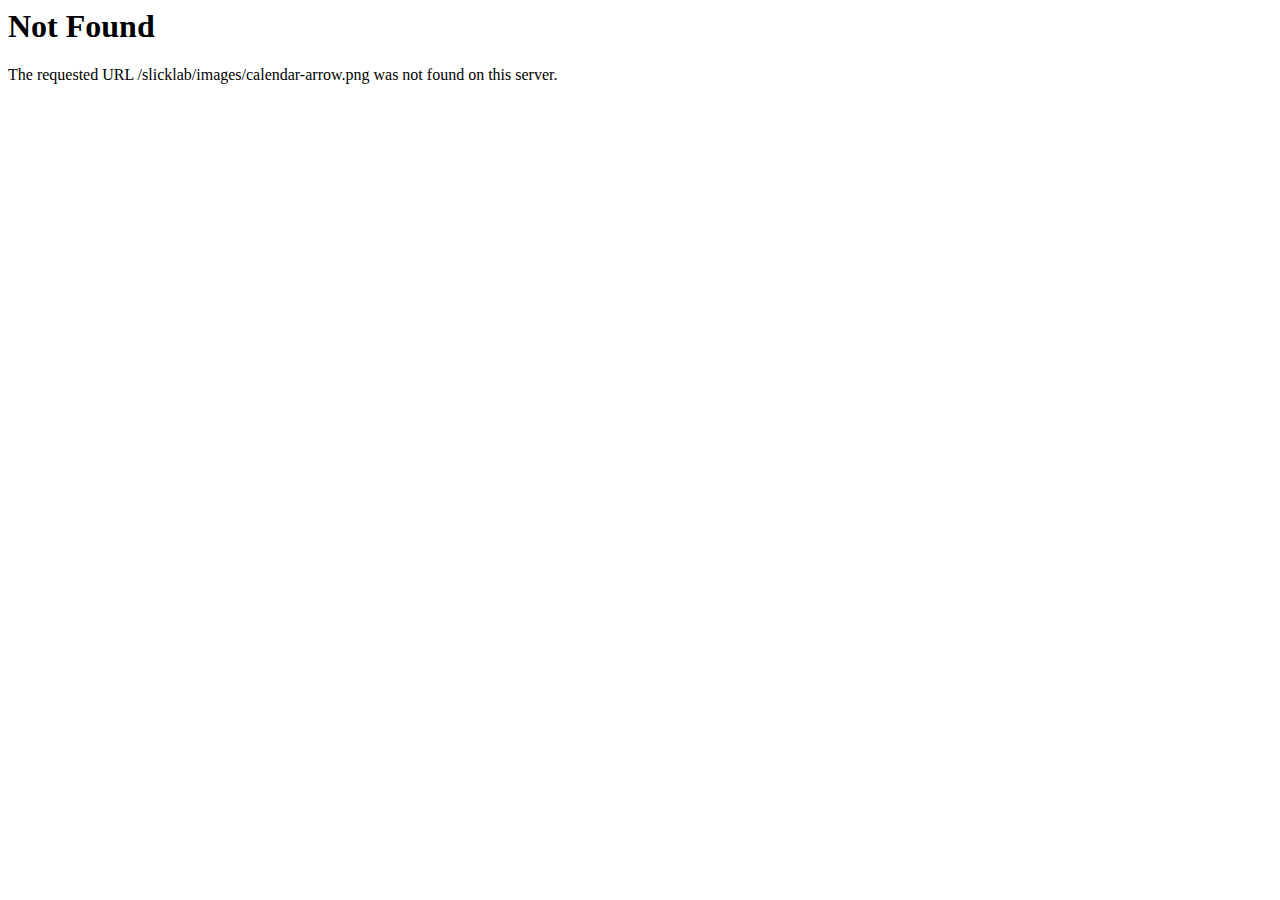
<file: admin/images/calendar-arrow.html>
<!DOCTYPE HTML PUBLIC "-//IETF//DTD HTML 2.0//EN">
<html><head>
<title>404 Not Found</title>
</head><body>
<h1>Not Found</h1>
<p>The requested URL /slicklab/images/calendar-arrow.png was not found on this server.</p>
</body></html>
</file>
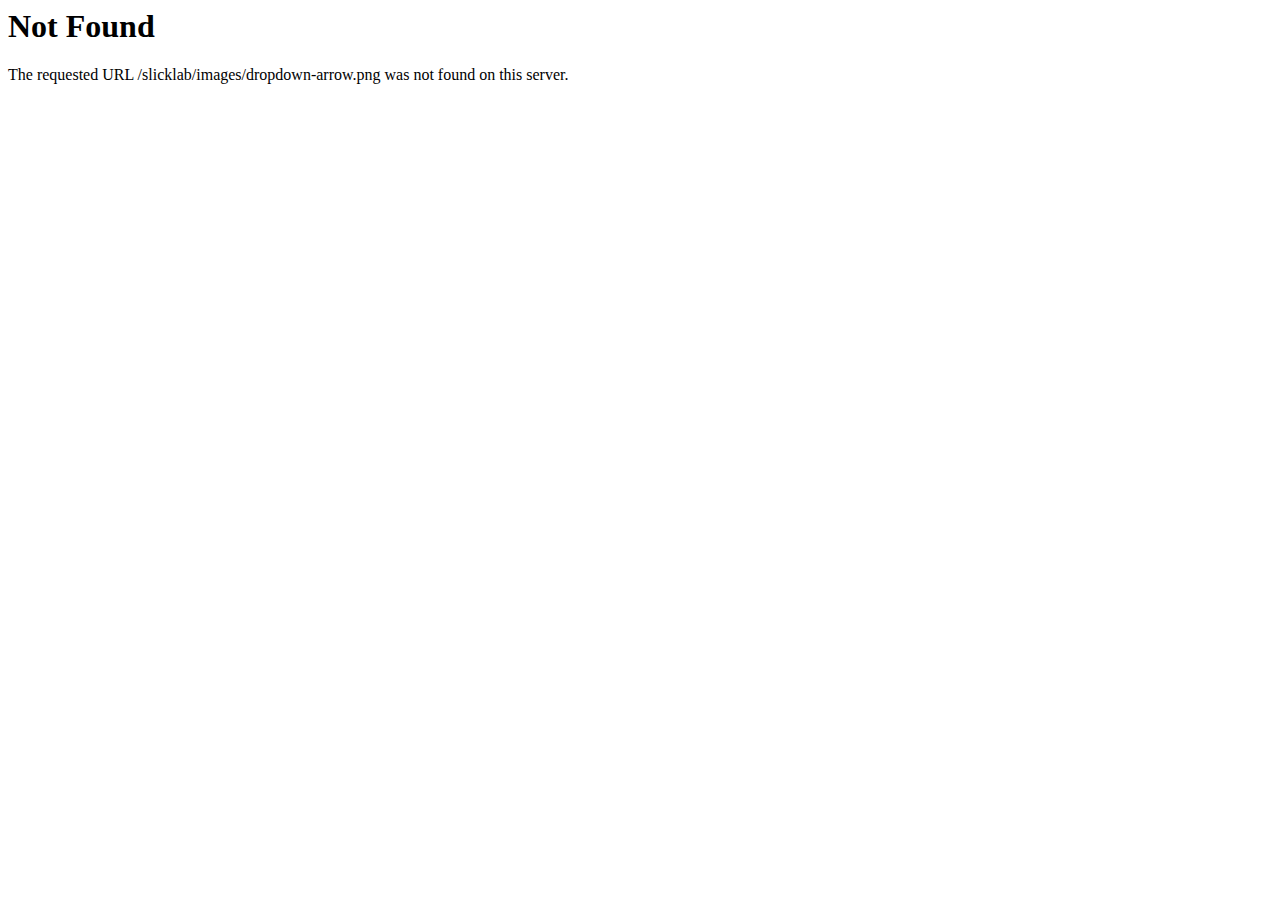
<file: admin/images/dropdown-arrow.html>
<!DOCTYPE HTML PUBLIC "-//IETF//DTD HTML 2.0//EN">
<html><head>
<title>404 Not Found</title>
</head><body>
<h1>Not Found</h1>
<p>The requested URL /slicklab/images/dropdown-arrow.png was not found on this server.</p>
</body></html>
</file>
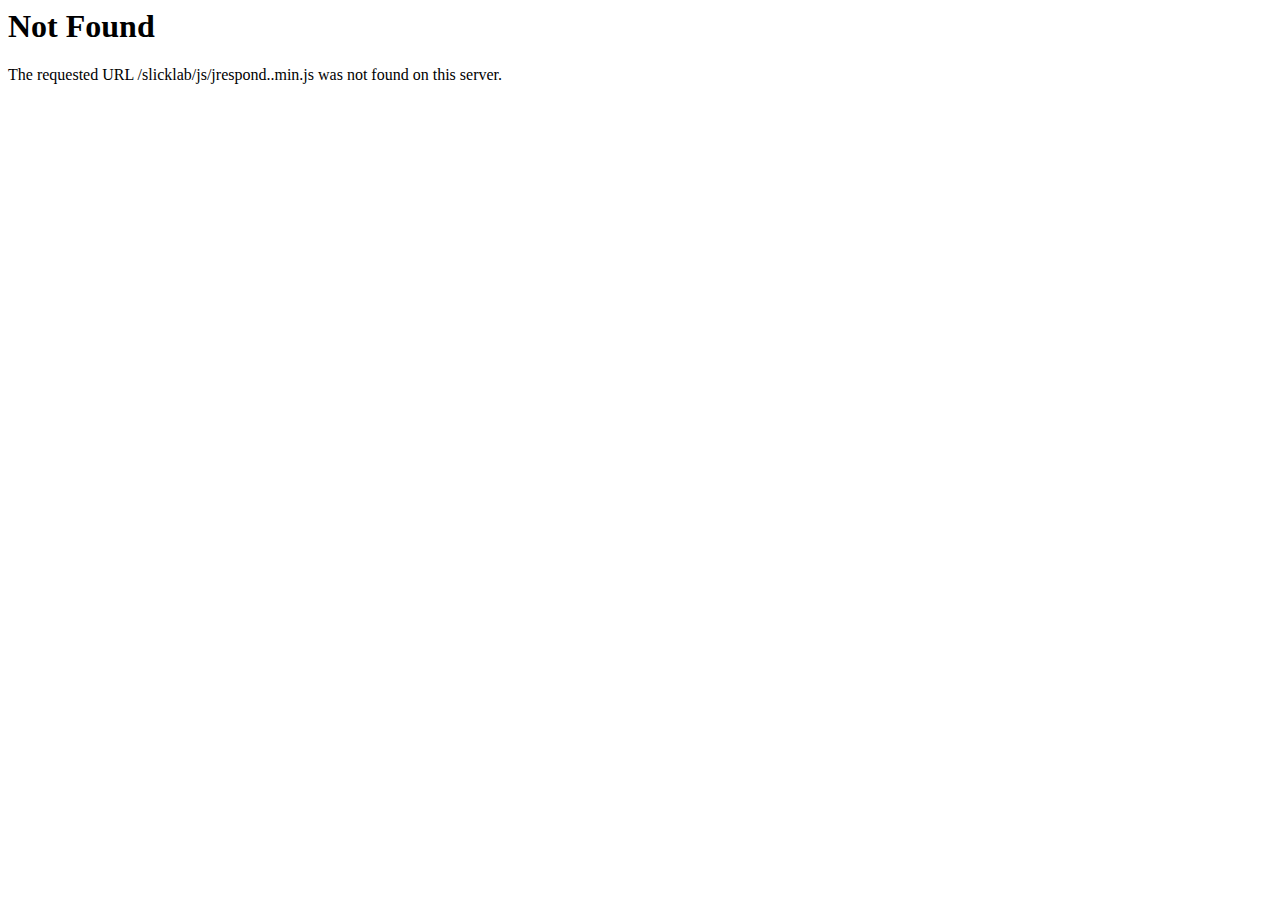
<file: admin/js/jrespond..min.html>
<!DOCTYPE HTML PUBLIC "-//IETF//DTD HTML 2.0//EN">
<html><head>
<title>404 Not Found</title>
</head><body>
<h1>Not Found</h1>
<p>The requested URL /slicklab/js/jrespond..min.js was not found on this server.</p>
</body></html>
</file>
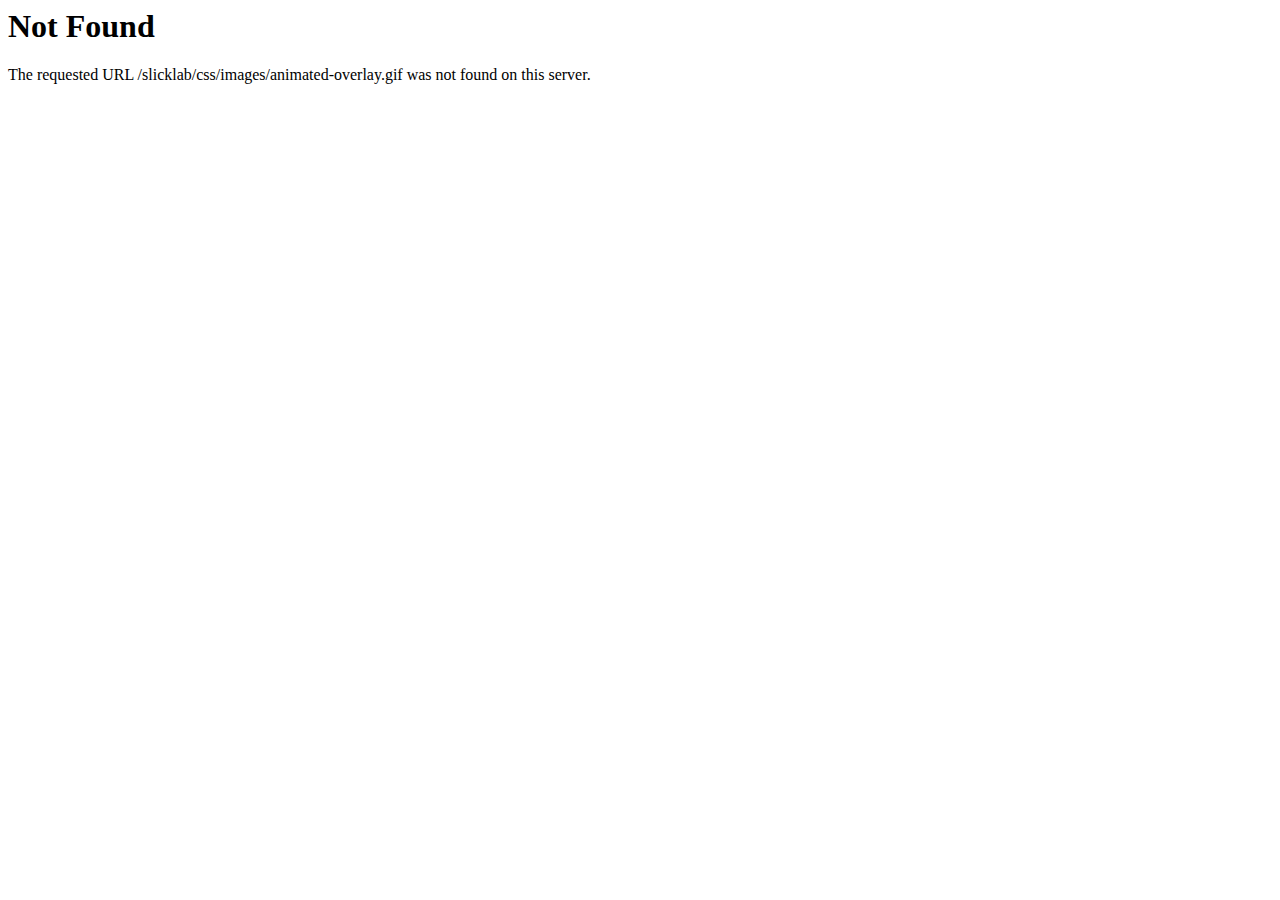
<file: admin/css/images/animated-overlay.html>
<!DOCTYPE HTML PUBLIC "-//IETF//DTD HTML 2.0//EN">
<html><head>
<title>404 Not Found</title>
</head><body>
<h1>Not Found</h1>
<p>The requested URL /slicklab/css/images/animated-overlay.gif was not found on this server.</p>
</body></html>
</file>
<file: admin/themify-icons/demo-files/demo.css>
body {
	font: normal 1em/1.5em Arial, Helvetica, sans-serif;
	max-width: 90%;
	margin: 30px auto 0;
}
h1, h3 {
	font-weight: normal;
}
h3 {
	font-size: 1.4;
	text-transform: uppercase;
	letter-spacing: 1px;
}

.icon-section {
	margin: 0 0 3em;
	clear: both;
	overflow: hidden;
}
.icon-container {
	width: 240px; 
	padding: .7em 0;
	float: left; 
	position: relative;
	text-align: left;
}
.icon-container [class^="ti-"], 
.icon-container [class*=" ti-"] {
	color: #000;
	position: absolute;
	margin-top: 3px;
	transition: .3s;
}
.icon-container:hover [class^="ti-"],
.icon-container:hover [class*=" ti-"] {
	font-size: 2.2em;
	margin-top: -5px;
}
.icon-container:hover .icon-name {
	color: #000;
}
.icon-name {
	color: #aaa;
	margin-left: 35px;
	font-size: .8em;
	transition: .3s;
}
.icon-container:hover .icon-name {
	margin-left: 45px;
}
</file>
<file: admin/themify-icons/themify-icons.css>
@font-face {
	font-family: 'themify';
	src:url('fonts/themify.eot?-fvbane');
	src:url('fonts/themify.eot?#iefix-fvbane') format('embedded-opentype'),
		url('fonts/themify.woff?-fvbane') format('woff'),
		url('fonts/themify.ttf?-fvbane') format('truetype'),
		url('fonts/themify.svg?-fvbane#themify') format('svg');
	font-weight: normal;
	font-style: normal;
}

[class^="ti-"], [class*=" ti-"] {
	font-family: 'themify';
	speak: none;
	font-style: normal;
	font-weight: normal;
	font-variant: normal;
	text-transform: none;
	line-height: 1;

	/* Better Font Rendering =========== */
	-webkit-font-smoothing: antialiased;
	-moz-osx-font-smoothing: grayscale;
}

.ti-wand:before {
	content: "\e600";
}
.ti-volume:before {
	content: "\e601";
}
.ti-user:before {
	content: "\e602";
}
.ti-unlock:before {
	content: "\e603";
}
.ti-unlink:before {
	content: "\e604";
}
.ti-trash:before {
	content: "\e605";
}
.ti-thought:before {
	content: "\e606";
}
.ti-target:before {
	content: "\e607";
}
.ti-tag:before {
	content: "\e608";
}
.ti-tablet:before {
	content: "\e609";
}
.ti-star:before {
	content: "\e60a";
}
.ti-spray:before {
	content: "\e60b";
}
.ti-signal:before {
	content: "\e60c";
}
.ti-shopping-cart:before {
	content: "\e60d";
}
.ti-shopping-cart-full:before {
	content: "\e60e";
}
.ti-settings:before {
	content: "\e60f";
}
.ti-search:before {
	content: "\e610";
}
.ti-zoom-in:before {
	content: "\e611";
}
.ti-zoom-out:before {
	content: "\e612";
}
.ti-cut:before {
	content: "\e613";
}
.ti-ruler:before {
	content: "\e614";
}
.ti-ruler-pencil:before {
	content: "\e615";
}
.ti-ruler-alt:before {
	content: "\e616";
}
.ti-bookmark:before {
	content: "\e617";
}
.ti-bookmark-alt:before {
	content: "\e618";
}
.ti-reload:before {
	content: "\e619";
}
.ti-plus:before {
	content: "\e61a";
}
.ti-pin:before {
	content: "\e61b";
}
.ti-pencil:before {
	content: "\e61c";
}
.ti-pencil-alt:before {
	content: "\e61d";
}
.ti-paint-roller:before {
	content: "\e61e";
}
.ti-paint-bucket:before {
	content: "\e61f";
}
.ti-na:before {
	content: "\e620";
}
.ti-mobile:before {
	content: "\e621";
}
.ti-minus:before {
	content: "\e622";
}
.ti-medall:before {
	content: "\e623";
}
.ti-medall-alt:before {
	content: "\e624";
}
.ti-marker:before {
	content: "\e625";
}
.ti-marker-alt:before {
	content: "\e626";
}
.ti-arrow-up:before {
	content: "\e627";
}
.ti-arrow-right:before {
	content: "\e628";
}
.ti-arrow-left:before {
	content: "\e629";
}
.ti-arrow-down:before {
	content: "\e62a";
}
.ti-lock:before {
	content: "\e62b";
}
.ti-location-arrow:before {
	content: "\e62c";
}
.ti-link:before {
	content: "\e62d";
}
.ti-layout:before {
	content: "\e62e";
}
.ti-layers:before {
	content: "\e62f";
}
.ti-layers-alt:before {
	content: "\e630";
}
.ti-key:before {
	content: "\e631";
}
.ti-import:before {
	content: "\e632";
}
.ti-image:before {
	content: "\e633";
}
.ti-heart:before {
	content: "\e634";
}
.ti-heart-broken:before {
	content: "\e635";
}
.ti-hand-stop:before {
	content: "\e636";
}
.ti-hand-open:before {
	content: "\e637";
}
.ti-hand-drag:before {
	content: "\e638";
}
.ti-folder:before {
	content: "\e639";
}
.ti-flag:before {
	content: "\e63a";
}
.ti-flag-alt:before {
	content: "\e63b";
}
.ti-flag-alt-2:before {
	content: "\e63c";
}
.ti-eye:before {
	content: "\e63d";
}
.ti-export:before {
	content: "\e63e";
}
.ti-exchange-vertical:before {
	content: "\e63f";
}
.ti-desktop:before {
	content: "\e640";
}
.ti-cup:before {
	content: "\e641";
}
.ti-crown:before {
	content: "\e642";
}
.ti-comments:before {
	content: "\e643";
}
.ti-comment:before {
	content: "\e644";
}
.ti-comment-alt:before {
	content: "\e645";
}
.ti-close:before {
	content: "\e646";
}
.ti-clip:before {
	content: "\e647";
}
.ti-angle-up:before {
	content: "\e648";
}
.ti-angle-right:before {
	content: "\e649";
}
.ti-angle-left:before {
	content: "\e64a";
}
.ti-angle-down:before {
	content: "\e64b";
}
.ti-check:before {
	content: "\e64c";
}
.ti-check-box:before {
	content: "\e64d";
}
.ti-camera:before {
	content: "\e64e";
}
.ti-announcement:before {
	content: "\e64f";
}
.ti-brush:before {
	content: "\e650";
}
.ti-briefcase:before {
	content: "\e651";
}
.ti-bolt:before {
	content: "\e652";
}
.ti-bolt-alt:before {
	content: "\e653";
}
.ti-blackboard:before {
	content: "\e654";
}
.ti-bag:before {
	content: "\e655";
}
.ti-move:before {
	content: "\e656";
}
.ti-arrows-vertical:before {
	content: "\e657";
}
.ti-arrows-horizontal:before {
	content: "\e658";
}
.ti-fullscreen:before {
	content: "\e659";
}
.ti-arrow-top-right:before {
	content: "\e65a";
}
.ti-arrow-top-left:before {
	content: "\e65b";
}
.ti-arrow-circle-up:before {
	content: "\e65c";
}
.ti-arrow-circle-right:before {
	content: "\e65d";
}
.ti-arrow-circle-left:before {
	content: "\e65e";
}
.ti-arrow-circle-down:before {
	content: "\e65f";
}
.ti-angle-double-up:before {
	content: "\e660";
}
.ti-angle-double-right:before {
	content: "\e661";
}
.ti-angle-double-left:before {
	content: "\e662";
}
.ti-angle-double-down:before {
	content: "\e663";
}
.ti-zip:before {
	content: "\e664";
}
.ti-world:before {
	content: "\e665";
}
.ti-wheelchair:before {
	content: "\e666";
}
.ti-view-list:before {
	content: "\e667";
}
.ti-view-list-alt:before {
	content: "\e668";
}
.ti-view-grid:before {
	content: "\e669";
}
.ti-uppercase:before {
	content: "\e66a";
}
.ti-upload:before {
	content: "\e66b";
}
.ti-underline:before {
	content: "\e66c";
}
.ti-truck:before {
	content: "\e66d";
}
.ti-timer:before {
	content: "\e66e";
}
.ti-ticket:before {
	content: "\e66f";
}
.ti-thumb-up:before {
	content: "\e670";
}
.ti-thumb-down:before {
	content: "\e671";
}
.ti-text:before {
	content: "\e672";
}
.ti-stats-up:before {
	content: "\e673";
}
.ti-stats-down:before {
	content: "\e674";
}
.ti-split-v:before {
	content: "\e675";
}
.ti-split-h:before {
	content: "\e676";
}
.ti-smallcap:before {
	content: "\e677";
}
.ti-shine:before {
	content: "\e678";
}
.ti-shift-right:before {
	content: "\e679";
}
.ti-shift-left:before {
	content: "\e67a";
}
.ti-shield:before {
	content: "\e67b";
}
.ti-notepad:before {
	content: "\e67c";
}
.ti-server:before {
	content: "\e67d";
}
.ti-quote-right:before {
	content: "\e67e";
}
.ti-quote-left:before {
	content: "\e67f";
}
.ti-pulse:before {
	content: "\e680";
}
.ti-printer:before {
	content: "\e681";
}
.ti-power-off:before {
	content: "\e682";
}
.ti-plug:before {
	content: "\e683";
}
.ti-pie-chart:before {
	content: "\e684";
}
.ti-paragraph:before {
	content: "\e685";
}
.ti-panel:before {
	content: "\e686";
}
.ti-package:before {
	content: "\e687";
}
.ti-music:before {
	content: "\e688";
}
.ti-music-alt:before {
	content: "\e689";
}
.ti-mouse:before {
	content: "\e68a";
}
.ti-mouse-alt:before {
	content: "\e68b";
}
.ti-money:before {
	content: "\e68c";
}
.ti-microphone:before {
	content: "\e68d";
}
.ti-menu:before {
	content: "\e68e";
}
.ti-menu-alt:before {
	content: "\e68f";
}
.ti-map:before {
	content: "\e690";
}
.ti-map-alt:before {
	content: "\e691";
}
.ti-loop:before {
	content: "\e692";
}
.ti-location-pin:before {
	content: "\e693";
}
.ti-list:before {
	content: "\e694";
}
.ti-light-bulb:before {
	content: "\e695";
}
.ti-Italic:before {
	content: "\e696";
}
.ti-info:before {
	content: "\e697";
}
.ti-infinite:before {
	content: "\e698";
}
.ti-id-badge:before {
	content: "\e699";
}
.ti-hummer:before {
	content: "\e69a";
}
.ti-home:before {
	content: "\e69b";
}
.ti-help:before {
	content: "\e69c";
}
.ti-headphone:before {
	content: "\e69d";
}
.ti-harddrives:before {
	content: "\e69e";
}
.ti-harddrive:before {
	content: "\e69f";
}
.ti-gift:before {
	content: "\e6a0";
}
.ti-game:before {
	content: "\e6a1";
}
.ti-filter:before {
	content: "\e6a2";
}
.ti-files:before {
	content: "\e6a3";
}
.ti-file:before {
	content: "\e6a4";
}
.ti-eraser:before {
	content: "\e6a5";
}
.ti-envelope:before {
	content: "\e6a6";
}
.ti-download:before {
	content: "\e6a7";
}
.ti-direction:before {
	content: "\e6a8";
}
.ti-direction-alt:before {
	content: "\e6a9";
}
.ti-dashboard:before {
	content: "\e6aa";
}
.ti-control-stop:before {
	content: "\e6ab";
}
.ti-control-shuffle:before {
	content: "\e6ac";
}
.ti-control-play:before {
	content: "\e6ad";
}
.ti-control-pause:before {
	content: "\e6ae";
}
.ti-control-forward:before {
	content: "\e6af";
}
.ti-control-backward:before {
	content: "\e6b0";
}
.ti-cloud:before {
	content: "\e6b1";
}
.ti-cloud-up:before {
	content: "\e6b2";
}
.ti-cloud-down:before {
	content: "\e6b3";
}
.ti-clipboard:before {
	content: "\e6b4";
}
.ti-car:before {
	content: "\e6b5";
}
.ti-calendar:before {
	content: "\e6b6";
}
.ti-book:before {
	content: "\e6b7";
}
.ti-bell:before {
	content: "\e6b8";
}
.ti-basketball:before {
	content: "\e6b9";
}
.ti-bar-chart:before {
	content: "\e6ba";
}
.ti-bar-chart-alt:before {
	content: "\e6bb";
}
.ti-back-right:before {
	content: "\e6bc";
}
.ti-back-left:before {
	content: "\e6bd";
}
.ti-arrows-corner:before {
	content: "\e6be";
}
.ti-archive:before {
	content: "\e6bf";
}
.ti-anchor:before {
	content: "\e6c0";
}
.ti-align-right:before {
	content: "\e6c1";
}
.ti-align-left:before {
	content: "\e6c2";
}
.ti-align-justify:before {
	content: "\e6c3";
}
.ti-align-center:before {
	content: "\e6c4";
}
.ti-alert:before {
	content: "\e6c5";
}
.ti-alarm-clock:before {
	content: "\e6c6";
}
.ti-agenda:before {
	content: "\e6c7";
}
.ti-write:before {
	content: "\e6c8";
}
.ti-window:before {
	content: "\e6c9";
}
.ti-widgetized:before {
	content: "\e6ca";
}
.ti-widget:before {
	content: "\e6cb";
}
.ti-widget-alt:before {
	content: "\e6cc";
}
.ti-wallet:before {
	content: "\e6cd";
}
.ti-video-clapper:before {
	content: "\e6ce";
}
.ti-video-camera:before {
	content: "\e6cf";
}
.ti-vector:before {
	content: "\e6d0";
}
.ti-themify-logo:before {
	content: "\e6d1";
}
.ti-themify-favicon:before {
	content: "\e6d2";
}
.ti-themify-favicon-alt:before {
	content: "\e6d3";
}
.ti-support:before {
	content: "\e6d4";
}
.ti-stamp:before {
	content: "\e6d5";
}
.ti-split-v-alt:before {
	content: "\e6d6";
}
.ti-slice:before {
	content: "\e6d7";
}
.ti-shortcode:before {
	content: "\e6d8";
}
.ti-shift-right-alt:before {
	content: "\e6d9";
}
.ti-shift-left-alt:before {
	content: "\e6da";
}
.ti-ruler-alt-2:before {
	content: "\e6db";
}
.ti-receipt:before {
	content: "\e6dc";
}
.ti-pin2:before {
	content: "\e6dd";
}
.ti-pin-alt:before {
	content: "\e6de";
}
.ti-pencil-alt2:before {
	content: "\e6df";
}
.ti-palette:before {
	content: "\e6e0";
}
.ti-more:before {
	content: "\e6e1";
}
.ti-more-alt:before {
	content: "\e6e2";
}
.ti-microphone-alt:before {
	content: "\e6e3";
}
.ti-magnet:before {
	content: "\e6e4";
}
.ti-line-double:before {
	content: "\e6e5";
}
.ti-line-dotted:before {
	content: "\e6e6";
}
.ti-line-dashed:before {
	content: "\e6e7";
}
.ti-layout-width-full:before {
	content: "\e6e8";
}
.ti-layout-width-default:before {
	content: "\e6e9";
}
.ti-layout-width-default-alt:before {
	content: "\e6ea";
}
.ti-layout-tab:before {
	content: "\e6eb";
}
.ti-layout-tab-window:before {
	content: "\e6ec";
}
.ti-layout-tab-v:before {
	content: "\e6ed";
}
.ti-layout-tab-min:before {
	content: "\e6ee";
}
.ti-layout-slider:before {
	content: "\e6ef";
}
.ti-layout-slider-alt:before {
	content: "\e6f0";
}
.ti-layout-sidebar-right:before {
	content: "\e6f1";
}
.ti-layout-sidebar-none:before {
	content: "\e6f2";
}
.ti-layout-sidebar-left:before {
	content: "\e6f3";
}
.ti-layout-placeholder:before {
	content: "\e6f4";
}
.ti-layout-menu:before {
	content: "\e6f5";
}
.ti-layout-menu-v:before {
	content: "\e6f6";
}
.ti-layout-menu-separated:before {
	content: "\e6f7";
}
.ti-layout-menu-full:before {
	content: "\e6f8";
}
.ti-layout-media-right-alt:before {
	content: "\e6f9";
}
.ti-layout-media-right:before {
	content: "\e6fa";
}
.ti-layout-media-overlay:before {
	content: "\e6fb";
}
.ti-layout-media-overlay-alt:before {
	content: "\e6fc";
}
.ti-layout-media-overlay-alt-2:before {
	content: "\e6fd";
}
.ti-layout-media-left-alt:before {
	content: "\e6fe";
}
.ti-layout-media-left:before {
	content: "\e6ff";
}
.ti-layout-media-center-alt:before {
	content: "\e700";
}
.ti-layout-media-center:before {
	content: "\e701";
}
.ti-layout-list-thumb:before {
	content: "\e702";
}
.ti-layout-list-thumb-alt:before {
	content: "\e703";
}
.ti-layout-list-post:before {
	content: "\e704";
}
.ti-layout-list-large-image:before {
	content: "\e705";
}
.ti-layout-line-solid:before {
	content: "\e706";
}
.ti-layout-grid4:before {
	content: "\e707";
}
.ti-layout-grid3:before {
	content: "\e708";
}
.ti-layout-grid2:before {
	content: "\e709";
}
.ti-layout-grid2-thumb:before {
	content: "\e70a";
}
.ti-layout-cta-right:before {
	content: "\e70b";
}
.ti-layout-cta-left:before {
	content: "\e70c";
}
.ti-layout-cta-center:before {
	content: "\e70d";
}
.ti-layout-cta-btn-right:before {
	content: "\e70e";
}
.ti-layout-cta-btn-left:before {
	content: "\e70f";
}
.ti-layout-column4:before {
	content: "\e710";
}
.ti-layout-column3:before {
	content: "\e711";
}
.ti-layout-column2:before {
	content: "\e712";
}
.ti-layout-accordion-separated:before {
	content: "\e713";
}
.ti-layout-accordion-merged:before {
	content: "\e714";
}
.ti-layout-accordion-list:before {
	content: "\e715";
}
.ti-ink-pen:before {
	content: "\e716";
}
.ti-info-alt:before {
	content: "\e717";
}
.ti-help-alt:before {
	content: "\e718";
}
.ti-headphone-alt:before {
	content: "\e719";
}
.ti-hand-point-up:before {
	content: "\e71a";
}
.ti-hand-point-right:before {
	content: "\e71b";
}
.ti-hand-point-left:before {
	content: "\e71c";
}
.ti-hand-point-down:before {
	content: "\e71d";
}
.ti-gallery:before {
	content: "\e71e";
}
.ti-face-smile:before {
	content: "\e71f";
}
.ti-face-sad:before {
	content: "\e720";
}
.ti-credit-card:before {
	content: "\e721";
}
.ti-control-skip-forward:before {
	content: "\e722";
}
.ti-control-skip-backward:before {
	content: "\e723";
}
.ti-control-record:before {
	content: "\e724";
}
.ti-control-eject:before {
	content: "\e725";
}
.ti-comments-smiley:before {
	content: "\e726";
}
.ti-brush-alt:before {
	content: "\e727";
}
.ti-youtube:before {
	content: "\e728";
}
.ti-vimeo:before {
	content: "\e729";
}
.ti-twitter:before {
	content: "\e72a";
}
.ti-time:before {
	content: "\e72b";
}
.ti-tumblr:before {
	content: "\e72c";
}
.ti-skype:before {
	content: "\e72d";
}
.ti-share:before {
	content: "\e72e";
}
.ti-share-alt:before {
	content: "\e72f";
}
.ti-rocket:before {
	content: "\e730";
}
.ti-pinterest:before {
	content: "\e731";
}
.ti-new-window:before {
	content: "\e732";
}
.ti-microsoft:before {
	content: "\e733";
}
.ti-list-ol:before {
	content: "\e734";
}
.ti-linkedin:before {
	content: "\e735";
}
.ti-layout-sidebar-2:before {
	content: "\e736";
}
.ti-layout-grid4-alt:before {
	content: "\e737";
}
.ti-layout-grid3-alt:before {
	content: "\e738";
}
.ti-layout-grid2-alt:before {
	content: "\e739";
}
.ti-layout-column4-alt:before {
	content: "\e73a";
}
.ti-layout-column3-alt:before {
	content: "\e73b";
}
.ti-layout-column2-alt:before {
	content: "\e73c";
}
.ti-instagram:before {
	content: "\e73d";
}
.ti-google:before {
	content: "\e73e";
}
.ti-github:before {
	content: "\e73f";
}
.ti-flickr:before {
	content: "\e740";
}
.ti-facebook:before {
	content: "\e741";
}
.ti-dropbox:before {
	content: "\e742";
}
.ti-dribbble:before {
	content: "\e743";
}
.ti-apple:before {
	content: "\e744";
}
.ti-android:before {
	content: "\e745";
}
.ti-save:before {
	content: "\e746";
}
.ti-save-alt:before {
	content: "\e747";
}
.ti-yahoo:before {
	content: "\e748";
}
.ti-wordpress:before {
	content: "\e749";
}
.ti-vimeo-alt:before {
	content: "\e74a";
}
.ti-twitter-alt:before {
	content: "\e74b";
}
.ti-tumblr-alt:before {
	content: "\e74c";
}
.ti-trello:before {
	content: "\e74d";
}
.ti-stack-overflow:before {
	content: "\e74e";
}
.ti-soundcloud:before {
	content: "\e74f";
}
.ti-sharethis:before {
	content: "\e750";
}
.ti-sharethis-alt:before {
	content: "\e751";
}
.ti-reddit:before {
	content: "\e752";
}
.ti-pinterest-alt:before {
	content: "\e753";
}
.ti-microsoft-alt:before {
	content: "\e754";
}
.ti-linux:before {
	content: "\e755";
}
.ti-jsfiddle:before {
	content: "\e756";
}
.ti-joomla:before {
	content: "\e757";
}
.ti-html5:before {
	content: "\e758";
}
.ti-flickr-alt:before {
	content: "\e759";
}
.ti-email:before {
	content: "\e75a";
}
.ti-drupal:before {
	content: "\e75b";
}
.ti-dropbox-alt:before {
	content: "\e75c";
}
.ti-css3:before {
	content: "\e75d";
}
.ti-rss:before {
	content: "\e75e";
}
.ti-rss-alt:before {
	content: "\e75f";
}
</file>
<file: admin/themify-icons/ie7/ie7.css>
.ti-wand {
	*zoom: expression(this.runtimeStyle['zoom'] = '1', this.innerHTML = '&#xe600;');
}
.ti-volume {
	*zoom: expression(this.runtimeStyle['zoom'] = '1', this.innerHTML = '&#xe601;');
}
.ti-user {
	*zoom: expression(this.runtimeStyle['zoom'] = '1', this.innerHTML = '&#xe602;');
}
.ti-unlock {
	*zoom: expression(this.runtimeStyle['zoom'] = '1', this.innerHTML = '&#xe603;');
}
.ti-unlink {
	*zoom: expression(this.runtimeStyle['zoom'] = '1', this.innerHTML = '&#xe604;');
}
.ti-trash {
	*zoom: expression(this.runtimeStyle['zoom'] = '1', this.innerHTML = '&#xe605;');
}
.ti-thought {
	*zoom: expression(this.runtimeStyle['zoom'] = '1', this.innerHTML = '&#xe606;');
}
.ti-target {
	*zoom: expression(this.runtimeStyle['zoom'] = '1', this.innerHTML = '&#xe607;');
}
.ti-tag {
	*zoom: expression(this.runtimeStyle['zoom'] = '1', this.innerHTML = '&#xe608;');
}
.ti-tablet {
	*zoom: expression(this.runtimeStyle['zoom'] = '1', this.innerHTML = '&#xe609;');
}
.ti-star {
	*zoom: expression(this.runtimeStyle['zoom'] = '1', this.innerHTML = '&#xe60a;');
}
.ti-spray {
	*zoom: expression(this.runtimeStyle['zoom'] = '1', this.innerHTML = '&#xe60b;');
}
.ti-signal {
	*zoom: expression(this.runtimeStyle['zoom'] = '1', this.innerHTML = '&#xe60c;');
}
.ti-shopping-cart {
	*zoom: expression(this.runtimeStyle['zoom'] = '1', this.innerHTML = '&#xe60d;');
}
.ti-shopping-cart-full {
	*zoom: expression(this.runtimeStyle['zoom'] = '1', this.innerHTML = '&#xe60e;');
}
.ti-settings {
	*zoom: expression(this.runtimeStyle['zoom'] = '1', this.innerHTML = '&#xe60f;');
}
.ti-search {
	*zoom: expression(this.runtimeStyle['zoom'] = '1', this.innerHTML = '&#xe610;');
}
.ti-zoom-in {
	*zoom: expression(this.runtimeStyle['zoom'] = '1', this.innerHTML = '&#xe611;');
}
.ti-zoom-out {
	*zoom: expression(this.runtimeStyle['zoom'] = '1', this.innerHTML = '&#xe612;');
}
.ti-cut {
	*zoom: expression(this.runtimeStyle['zoom'] = '1', this.innerHTML = '&#xe613;');
}
.ti-ruler {
	*zoom: expression(this.runtimeStyle['zoom'] = '1', this.innerHTML = '&#xe614;');
}
.ti-ruler-pencil {
	*zoom: expression(this.runtimeStyle['zoom'] = '1', this.innerHTML = '&#xe615;');
}
.ti-ruler-alt {
	*zoom: expression(this.runtimeStyle['zoom'] = '1', this.innerHTML = '&#xe616;');
}
.ti-bookmark {
	*zoom: expression(this.runtimeStyle['zoom'] = '1', this.innerHTML = '&#xe617;');
}
.ti-bookmark-alt {
	*zoom: expression(this.runtimeStyle['zoom'] = '1', this.innerHTML = '&#xe618;');
}
.ti-reload {
	*zoom: expression(this.runtimeStyle['zoom'] = '1', this.innerHTML = '&#xe619;');
}
.ti-plus {
	*zoom: expression(this.runtimeStyle['zoom'] = '1', this.innerHTML = '&#xe61a;');
}
.ti-pin {
	*zoom: expression(this.runtimeStyle['zoom'] = '1', this.innerHTML = '&#xe61b;');
}
.ti-pencil {
	*zoom: expression(this.runtimeStyle['zoom'] = '1', this.innerHTML = '&#xe61c;');
}
.ti-pencil-alt {
	*zoom: expression(this.runtimeStyle['zoom'] = '1', this.innerHTML = '&#xe61d;');
}
.ti-paint-roller {
	*zoom: expression(this.runtimeStyle['zoom'] = '1', this.innerHTML = '&#xe61e;');
}
.ti-paint-bucket {
	*zoom: expression(this.runtimeStyle['zoom'] = '1', this.innerHTML = '&#xe61f;');
}
.ti-na {
	*zoom: expression(this.runtimeStyle['zoom'] = '1', this.innerHTML = '&#xe620;');
}
.ti-mobile {
	*zoom: expression(this.runtimeStyle['zoom'] = '1', this.innerHTML = '&#xe621;');
}
.ti-minus {
	*zoom: expression(this.runtimeStyle['zoom'] = '1', this.innerHTML = '&#xe622;');
}
.ti-medall {
	*zoom: expression(this.runtimeStyle['zoom'] = '1', this.innerHTML = '&#xe623;');
}
.ti-medall-alt {
	*zoom: expression(this.runtimeStyle['zoom'] = '1', this.innerHTML = '&#xe624;');
}
.ti-marker {
	*zoom: expression(this.runtimeStyle['zoom'] = '1', this.innerHTML = '&#xe625;');
}
.ti-marker-alt {
	*zoom: expression(this.runtimeStyle['zoom'] = '1', this.innerHTML = '&#xe626;');
}
.ti-arrow-up {
	*zoom: expression(this.runtimeStyle['zoom'] = '1', this.innerHTML = '&#xe627;');
}
.ti-arrow-right {
	*zoom: expression(this.runtimeStyle['zoom'] = '1', this.innerHTML = '&#xe628;');
}
.ti-arrow-left {
	*zoom: expression(this.runtimeStyle['zoom'] = '1', this.innerHTML = '&#xe629;');
}
.ti-arrow-down {
	*zoom: expression(this.runtimeStyle['zoom'] = '1', this.innerHTML = '&#xe62a;');
}
.ti-lock {
	*zoom: expression(this.runtimeStyle['zoom'] = '1', this.innerHTML = '&#xe62b;');
}
.ti-location-arrow {
	*zoom: expression(this.runtimeStyle['zoom'] = '1', this.innerHTML = '&#xe62c;');
}
.ti-link {
	*zoom: expression(this.runtimeStyle['zoom'] = '1', this.innerHTML = '&#xe62d;');
}
.ti-layout {
	*zoom: expression(this.runtimeStyle['zoom'] = '1', this.innerHTML = '&#xe62e;');
}
.ti-layers {
	*zoom: expression(this.runtimeStyle['zoom'] = '1', this.innerHTML = '&#xe62f;');
}
.ti-layers-alt {
	*zoom: expression(this.runtimeStyle['zoom'] = '1', this.innerHTML = '&#xe630;');
}
.ti-key {
	*zoom: expression(this.runtimeStyle['zoom'] = '1', this.innerHTML = '&#xe631;');
}
.ti-import {
	*zoom: expression(this.runtimeStyle['zoom'] = '1', this.innerHTML = '&#xe632;');
}
.ti-image {
	*zoom: expression(this.runtimeStyle['zoom'] = '1', this.innerHTML = '&#xe633;');
}
.ti-heart {
	*zoom: expression(this.runtimeStyle['zoom'] = '1', this.innerHTML = '&#xe634;');
}
.ti-heart-broken {
	*zoom: expression(this.runtimeStyle['zoom'] = '1', this.innerHTML = '&#xe635;');
}
.ti-hand-stop {
	*zoom: expression(this.runtimeStyle['zoom'] = '1', this.innerHTML = '&#xe636;');
}
.ti-hand-open {
	*zoom: expression(this.runtimeStyle['zoom'] = '1', this.innerHTML = '&#xe637;');
}
.ti-hand-drag {
	*zoom: expression(this.runtimeStyle['zoom'] = '1', this.innerHTML = '&#xe638;');
}
.ti-folder {
	*zoom: expression(this.runtimeStyle['zoom'] = '1', this.innerHTML = '&#xe639;');
}
.ti-flag {
	*zoom: expression(this.runtimeStyle['zoom'] = '1', this.innerHTML = '&#xe63a;');
}
.ti-flag-alt {
	*zoom: expression(this.runtimeStyle['zoom'] = '1', this.innerHTML = '&#xe63b;');
}
.ti-flag-alt-2 {
	*zoom: expression(this.runtimeStyle['zoom'] = '1', this.innerHTML = '&#xe63c;');
}
.ti-eye {
	*zoom: expression(this.runtimeStyle['zoom'] = '1', this.innerHTML = '&#xe63d;');
}
.ti-export {
	*zoom: expression(this.runtimeStyle['zoom'] = '1', this.innerHTML = '&#xe63e;');
}
.ti-exchange-vertical {
	*zoom: expression(this.runtimeStyle['zoom'] = '1', this.innerHTML = '&#xe63f;');
}
.ti-desktop {
	*zoom: expression(this.runtimeStyle['zoom'] = '1', this.innerHTML = '&#xe640;');
}
.ti-cup {
	*zoom: expression(this.runtimeStyle['zoom'] = '1', this.innerHTML = '&#xe641;');
}
.ti-crown {
	*zoom: expression(this.runtimeStyle['zoom'] = '1', this.innerHTML = '&#xe642;');
}
.ti-comments {
	*zoom: expression(this.runtimeStyle['zoom'] = '1', this.innerHTML = '&#xe643;');
}
.ti-comment {
	*zoom: expression(this.runtimeStyle['zoom'] = '1', this.innerHTML = '&#xe644;');
}
.ti-comment-alt {
	*zoom: expression(this.runtimeStyle['zoom'] = '1', this.innerHTML = '&#xe645;');
}
.ti-close {
	*zoom: expression(this.runtimeStyle['zoom'] = '1', this.innerHTML = '&#xe646;');
}
.ti-clip {
	*zoom: expression(this.runtimeStyle['zoom'] = '1', this.innerHTML = '&#xe647;');
}
.ti-angle-up {
	*zoom: expression(this.runtimeStyle['zoom'] = '1', this.innerHTML = '&#xe648;');
}
.ti-angle-right {
	*zoom: expression(this.runtimeStyle['zoom'] = '1', this.innerHTML = '&#xe649;');
}
.ti-angle-left {
	*zoom: expression(this.runtimeStyle['zoom'] = '1', this.innerHTML = '&#xe64a;');
}
.ti-angle-down {
	*zoom: expression(this.runtimeStyle['zoom'] = '1', this.innerHTML = '&#xe64b;');
}
.ti-check {
	*zoom: expression(this.runtimeStyle['zoom'] = '1', this.innerHTML = '&#xe64c;');
}
.ti-check-box {
	*zoom: expression(this.runtimeStyle['zoom'] = '1', this.innerHTML = '&#xe64d;');
}
.ti-camera {
	*zoom: expression(this.runtimeStyle['zoom'] = '1', this.innerHTML = '&#xe64e;');
}
.ti-announcement {
	*zoom: expression(this.runtimeStyle['zoom'] = '1', this.innerHTML = '&#xe64f;');
}
.ti-brush {
	*zoom: expression(this.runtimeStyle['zoom'] = '1', this.innerHTML = '&#xe650;');
}
.ti-briefcase {
	*zoom: expression(this.runtimeStyle['zoom'] = '1', this.innerHTML = '&#xe651;');
}
.ti-bolt {
	*zoom: expression(this.runtimeStyle['zoom'] = '1', this.innerHTML = '&#xe652;');
}
.ti-bolt-alt {
	*zoom: expression(this.runtimeStyle['zoom'] = '1', this.innerHTML = '&#xe653;');
}
.ti-blackboard {
	*zoom: expression(this.runtimeStyle['zoom'] = '1', this.innerHTML = '&#xe654;');
}
.ti-bag {
	*zoom: expression(this.runtimeStyle['zoom'] = '1', this.innerHTML = '&#xe655;');
}
.ti-move {
	*zoom: expression(this.runtimeStyle['zoom'] = '1', this.innerHTML = '&#xe656;');
}
.ti-arrows-vertical {
	*zoom: expression(this.runtimeStyle['zoom'] = '1', this.innerHTML = '&#xe657;');
}
.ti-arrows-horizontal {
	*zoom: expression(this.runtimeStyle['zoom'] = '1', this.innerHTML = '&#xe658;');
}
.ti-fullscreen {
	*zoom: expression(this.runtimeStyle['zoom'] = '1', this.innerHTML = '&#xe659;');
}
.ti-arrow-top-right {
	*zoom: expression(this.runtimeStyle['zoom'] = '1', this.innerHTML = '&#xe65a;');
}
.ti-arrow-top-left {
	*zoom: expression(this.runtimeStyle['zoom'] = '1', this.innerHTML = '&#xe65b;');
}
.ti-arrow-circle-up {
	*zoom: expression(this.runtimeStyle['zoom'] = '1', this.innerHTML = '&#xe65c;');
}
.ti-arrow-circle-right {
	*zoom: expression(this.runtimeStyle['zoom'] = '1', this.innerHTML = '&#xe65d;');
}
.ti-arrow-circle-left {
	*zoom: expression(this.runtimeStyle['zoom'] = '1', this.innerHTML = '&#xe65e;');
}
.ti-arrow-circle-down {
	*zoom: expression(this.runtimeStyle['zoom'] = '1', this.innerHTML = '&#xe65f;');
}
.ti-angle-double-up {
	*zoom: expression(this.runtimeStyle['zoom'] = '1', this.innerHTML = '&#xe660;');
}
.ti-angle-double-right {
	*zoom: expression(this.runtimeStyle['zoom'] = '1', this.innerHTML = '&#xe661;');
}
.ti-angle-double-left {
	*zoom: expression(this.runtimeStyle['zoom'] = '1', this.innerHTML = '&#xe662;');
}
.ti-angle-double-down {
	*zoom: expression(this.runtimeStyle['zoom'] = '1', this.innerHTML = '&#xe663;');
}
.ti-zip {
	*zoom: expression(this.runtimeStyle['zoom'] = '1', this.innerHTML = '&#xe664;');
}
.ti-world {
	*zoom: expression(this.runtimeStyle['zoom'] = '1', this.innerHTML = '&#xe665;');
}
.ti-wheelchair {
	*zoom: expression(this.runtimeStyle['zoom'] = '1', this.innerHTML = '&#xe666;');
}
.ti-view-list {
	*zoom: expression(this.runtimeStyle['zoom'] = '1', this.innerHTML = '&#xe667;');
}
.ti-view-list-alt {
	*zoom: expression(this.runtimeStyle['zoom'] = '1', this.innerHTML = '&#xe668;');
}
.ti-view-grid {
	*zoom: expression(this.runtimeStyle['zoom'] = '1', this.innerHTML = '&#xe669;');
}
.ti-uppercase {
	*zoom: expression(this.runtimeStyle['zoom'] = '1', this.innerHTML = '&#xe66a;');
}
.ti-upload {
	*zoom: expression(this.runtimeStyle['zoom'] = '1', this.innerHTML = '&#xe66b;');
}
.ti-underline {
	*zoom: expression(this.runtimeStyle['zoom'] = '1', this.innerHTML = '&#xe66c;');
}
.ti-truck {
	*zoom: expression(this.runtimeStyle['zoom'] = '1', this.innerHTML = '&#xe66d;');
}
.ti-timer {
	*zoom: expression(this.runtimeStyle['zoom'] = '1', this.innerHTML = '&#xe66e;');
}
.ti-ticket {
	*zoom: expression(this.runtimeStyle['zoom'] = '1', this.innerHTML = '&#xe66f;');
}
.ti-thumb-up {
	*zoom: expression(this.runtimeStyle['zoom'] = '1', this.innerHTML = '&#xe670;');
}
.ti-thumb-down {
	*zoom: expression(this.runtimeStyle['zoom'] = '1', this.innerHTML = '&#xe671;');
}
.ti-text {
	*zoom: expression(this.runtimeStyle['zoom'] = '1', this.innerHTML = '&#xe672;');
}
.ti-stats-up {
	*zoom: expression(this.runtimeStyle['zoom'] = '1', this.innerHTML = '&#xe673;');
}
.ti-stats-down {
	*zoom: expression(this.runtimeStyle['zoom'] = '1', this.innerHTML = '&#xe674;');
}
.ti-split-v {
	*zoom: expression(this.runtimeStyle['zoom'] = '1', this.innerHTML = '&#xe675;');
}
.ti-split-h {
	*zoom: expression(this.runtimeStyle['zoom'] = '1', this.innerHTML = '&#xe676;');
}
.ti-smallcap {
	*zoom: expression(this.runtimeStyle['zoom'] = '1', this.innerHTML = '&#xe677;');
}
.ti-shine {
	*zoom: expression(this.runtimeStyle['zoom'] = '1', this.innerHTML = '&#xe678;');
}
.ti-shift-right {
	*zoom: expression(this.runtimeStyle['zoom'] = '1', this.innerHTML = '&#xe679;');
}
.ti-shift-left {
	*zoom: expression(this.runtimeStyle['zoom'] = '1', this.innerHTML = '&#xe67a;');
}
.ti-shield {
	*zoom: expression(this.runtimeStyle['zoom'] = '1', this.innerHTML = '&#xe67b;');
}
.ti-notepad {
	*zoom: expression(this.runtimeStyle['zoom'] = '1', this.innerHTML = '&#xe67c;');
}
.ti-server {
	*zoom: expression(this.runtimeStyle['zoom'] = '1', this.innerHTML = '&#xe67d;');
}
.ti-quote-right {
	*zoom: expression(this.runtimeStyle['zoom'] = '1', this.innerHTML = '&#xe67e;');
}
.ti-quote-left {
	*zoom: expression(this.runtimeStyle['zoom'] = '1', this.innerHTML = '&#xe67f;');
}
.ti-pulse {
	*zoom: expression(this.runtimeStyle['zoom'] = '1', this.innerHTML = '&#xe680;');
}
.ti-printer {
	*zoom: expression(this.runtimeStyle['zoom'] = '1', this.innerHTML = '&#xe681;');
}
.ti-power-off {
	*zoom: expression(this.runtimeStyle['zoom'] = '1', this.innerHTML = '&#xe682;');
}
.ti-plug {
	*zoom: expression(this.runtimeStyle['zoom'] = '1', this.innerHTML = '&#xe683;');
}
.ti-pie-chart {
	*zoom: expression(this.runtimeStyle['zoom'] = '1', this.innerHTML = '&#xe684;');
}
.ti-paragraph {
	*zoom: expression(this.runtimeStyle['zoom'] = '1', this.innerHTML = '&#xe685;');
}
.ti-panel {
	*zoom: expression(this.runtimeStyle['zoom'] = '1', this.innerHTML = '&#xe686;');
}
.ti-package {
	*zoom: expression(this.runtimeStyle['zoom'] = '1', this.innerHTML = '&#xe687;');
}
.ti-music {
	*zoom: expression(this.runtimeStyle['zoom'] = '1', this.innerHTML = '&#xe688;');
}
.ti-music-alt {
	*zoom: expression(this.runtimeStyle['zoom'] = '1', this.innerHTML = '&#xe689;');
}
.ti-mouse {
	*zoom: expression(this.runtimeStyle['zoom'] = '1', this.innerHTML = '&#xe68a;');
}
.ti-mouse-alt {
	*zoom: expression(this.runtimeStyle['zoom'] = '1', this.innerHTML = '&#xe68b;');
}
.ti-money {
	*zoom: expression(this.runtimeStyle['zoom'] = '1', this.innerHTML = '&#xe68c;');
}
.ti-microphone {
	*zoom: expression(this.runtimeStyle['zoom'] = '1', this.innerHTML = '&#xe68d;');
}
.ti-menu {
	*zoom: expression(this.runtimeStyle['zoom'] = '1', this.innerHTML = '&#xe68e;');
}
.ti-menu-alt {
	*zoom: expression(this.runtimeStyle['zoom'] = '1', this.innerHTML = '&#xe68f;');
}
.ti-map {
	*zoom: expression(this.runtimeStyle['zoom'] = '1', this.innerHTML = '&#xe690;');
}
.ti-map-alt {
	*zoom: expression(this.runtimeStyle['zoom'] = '1', this.innerHTML = '&#xe691;');
}
.ti-loop {
	*zoom: expression(this.runtimeStyle['zoom'] = '1', this.innerHTML = '&#xe692;');
}
.ti-location-pin {
	*zoom: expression(this.runtimeStyle['zoom'] = '1', this.innerHTML = '&#xe693;');
}
.ti-list {
	*zoom: expression(this.runtimeStyle['zoom'] = '1', this.innerHTML = '&#xe694;');
}
.ti-light-bulb {
	*zoom: expression(this.runtimeStyle['zoom'] = '1', this.innerHTML = '&#xe695;');
}
.ti-Italic {
	*zoom: expression(this.runtimeStyle['zoom'] = '1', this.innerHTML = '&#xe696;');
}
.ti-info {
	*zoom: expression(this.runtimeStyle['zoom'] = '1', this.innerHTML = '&#xe697;');
}
.ti-infinite {
	*zoom: expression(this.runtimeStyle['zoom'] = '1', this.innerHTML = '&#xe698;');
}
.ti-id-badge {
	*zoom: expression(this.runtimeStyle['zoom'] = '1', this.innerHTML = '&#xe699;');
}
.ti-hummer {
	*zoom: expression(this.runtimeStyle['zoom'] = '1', this.innerHTML = '&#xe69a;');
}
.ti-home {
	*zoom: expression(this.runtimeStyle['zoom'] = '1', this.innerHTML = '&#xe69b;');
}
.ti-help {
	*zoom: expression(this.runtimeStyle['zoom'] = '1', this.innerHTML = '&#xe69c;');
}
.ti-headphone {
	*zoom: expression(this.runtimeStyle['zoom'] = '1', this.innerHTML = '&#xe69d;');
}
.ti-harddrives {
	*zoom: expression(this.runtimeStyle['zoom'] = '1', this.innerHTML = '&#xe69e;');
}
.ti-harddrive {
	*zoom: expression(this.runtimeStyle['zoom'] = '1', this.innerHTML = '&#xe69f;');
}
.ti-gift {
	*zoom: expression(this.runtimeStyle['zoom'] = '1', this.innerHTML = '&#xe6a0;');
}
.ti-game {
	*zoom: expression(this.runtimeStyle['zoom'] = '1', this.innerHTML = '&#xe6a1;');
}
.ti-filter {
	*zoom: expression(this.runtimeStyle['zoom'] = '1', this.innerHTML = '&#xe6a2;');
}
.ti-files {
	*zoom: expression(this.runtimeStyle['zoom'] = '1', this.innerHTML = '&#xe6a3;');
}
.ti-file {
	*zoom: expression(this.runtimeStyle['zoom'] = '1', this.innerHTML = '&#xe6a4;');
}
.ti-eraser {
	*zoom: expression(this.runtimeStyle['zoom'] = '1', this.innerHTML = '&#xe6a5;');
}
.ti-envelope {
	*zoom: expression(this.runtimeStyle['zoom'] = '1', this.innerHTML = '&#xe6a6;');
}
.ti-download {
	*zoom: expression(this.runtimeStyle['zoom'] = '1', this.innerHTML = '&#xe6a7;');
}
.ti-direction {
	*zoom: expression(this.runtimeStyle['zoom'] = '1', this.innerHTML = '&#xe6a8;');
}
.ti-direction-alt {
	*zoom: expression(this.runtimeStyle['zoom'] = '1', this.innerHTML = '&#xe6a9;');
}
.ti-dashboard {
	*zoom: expression(this.runtimeStyle['zoom'] = '1', this.innerHTML = '&#xe6aa;');
}
.ti-control-stop {
	*zoom: expression(this.runtimeStyle['zoom'] = '1', this.innerHTML = '&#xe6ab;');
}
.ti-control-shuffle {
	*zoom: expression(this.runtimeStyle['zoom'] = '1', this.innerHTML = '&#xe6ac;');
}
.ti-control-play {
	*zoom: expression(this.runtimeStyle['zoom'] = '1', this.innerHTML = '&#xe6ad;');
}
.ti-control-pause {
	*zoom: expression(this.runtimeStyle['zoom'] = '1', this.innerHTML = '&#xe6ae;');
}
.ti-control-forward {
	*zoom: expression(this.runtimeStyle['zoom'] = '1', this.innerHTML = '&#xe6af;');
}
.ti-control-backward {
	*zoom: expression(this.runtimeStyle['zoom'] = '1', this.innerHTML = '&#xe6b0;');
}
.ti-cloud {
	*zoom: expression(this.runtimeStyle['zoom'] = '1', this.innerHTML = '&#xe6b1;');
}
.ti-cloud-up {
	*zoom: expression(this.runtimeStyle['zoom'] = '1', this.innerHTML = '&#xe6b2;');
}
.ti-cloud-down {
	*zoom: expression(this.runtimeStyle['zoom'] = '1', this.innerHTML = '&#xe6b3;');
}
.ti-clipboard {
	*zoom: expression(this.runtimeStyle['zoom'] = '1', this.innerHTML = '&#xe6b4;');
}
.ti-car {
	*zoom: expression(this.runtimeStyle['zoom'] = '1', this.innerHTML = '&#xe6b5;');
}
.ti-calendar {
	*zoom: expression(this.runtimeStyle['zoom'] = '1', this.innerHTML = '&#xe6b6;');
}
.ti-book {
	*zoom: expression(this.runtimeStyle['zoom'] = '1', this.innerHTML = '&#xe6b7;');
}
.ti-bell {
	*zoom: expression(this.runtimeStyle['zoom'] = '1', this.innerHTML = '&#xe6b8;');
}
.ti-basketball {
	*zoom: expression(this.runtimeStyle['zoom'] = '1', this.innerHTML = '&#xe6b9;');
}
.ti-bar-chart {
	*zoom: expression(this.runtimeStyle['zoom'] = '1', this.innerHTML = '&#xe6ba;');
}
.ti-bar-chart-alt {
	*zoom: expression(this.runtimeStyle['zoom'] = '1', this.innerHTML = '&#xe6bb;');
}
.ti-back-right {
	*zoom: expression(this.runtimeStyle['zoom'] = '1', this.innerHTML = '&#xe6bc;');
}
.ti-back-left {
	*zoom: expression(this.runtimeStyle['zoom'] = '1', this.innerHTML = '&#xe6bd;');
}
.ti-arrows-corner {
	*zoom: expression(this.runtimeStyle['zoom'] = '1', this.innerHTML = '&#xe6be;');
}
.ti-archive {
	*zoom: expression(this.runtimeStyle['zoom'] = '1', this.innerHTML = '&#xe6bf;');
}
.ti-anchor {
	*zoom: expression(this.runtimeStyle['zoom'] = '1', this.innerHTML = '&#xe6c0;');
}
.ti-align-right {
	*zoom: expression(this.runtimeStyle['zoom'] = '1', this.innerHTML = '&#xe6c1;');
}
.ti-align-left {
	*zoom: expression(this.runtimeStyle['zoom'] = '1', this.innerHTML = '&#xe6c2;');
}
.ti-align-justify {
	*zoom: expression(this.runtimeStyle['zoom'] = '1', this.innerHTML = '&#xe6c3;');
}
.ti-align-center {
	*zoom: expression(this.runtimeStyle['zoom'] = '1', this.innerHTML = '&#xe6c4;');
}
.ti-alert {
	*zoom: expression(this.runtimeStyle['zoom'] = '1', this.innerHTML = '&#xe6c5;');
}
.ti-alarm-clock {
	*zoom: expression(this.runtimeStyle['zoom'] = '1', this.innerHTML = '&#xe6c6;');
}
.ti-agenda {
	*zoom: expression(this.runtimeStyle['zoom'] = '1', this.innerHTML = '&#xe6c7;');
}
.ti-write {
	*zoom: expression(this.runtimeStyle['zoom'] = '1', this.innerHTML = '&#xe6c8;');
}
.ti-window {
	*zoom: expression(this.runtimeStyle['zoom'] = '1', this.innerHTML = '&#xe6c9;');
}
.ti-widgetized {
	*zoom: expression(this.runtimeStyle['zoom'] = '1', this.innerHTML = '&#xe6ca;');
}
.ti-widget {
	*zoom: expression(this.runtimeStyle['zoom'] = '1', this.innerHTML = '&#xe6cb;');
}
.ti-widget-alt {
	*zoom: expression(this.runtimeStyle['zoom'] = '1', this.innerHTML = '&#xe6cc;');
}
.ti-wallet {
	*zoom: expression(this.runtimeStyle['zoom'] = '1', this.innerHTML = '&#xe6cd;');
}
.ti-video-clapper {
	*zoom: expression(this.runtimeStyle['zoom'] = '1', this.innerHTML = '&#xe6ce;');
}
.ti-video-camera {
	*zoom: expression(this.runtimeStyle['zoom'] = '1', this.innerHTML = '&#xe6cf;');
}
.ti-vector {
	*zoom: expression(this.runtimeStyle['zoom'] = '1', this.innerHTML = '&#xe6d0;');
}
.ti-themify-logo {
	*zoom: expression(this.runtimeStyle['zoom'] = '1', this.innerHTML = '&#xe6d1;');
}
.ti-themify-favicon {
	*zoom: expression(this.runtimeStyle['zoom'] = '1', this.innerHTML = '&#xe6d2;');
}
.ti-themify-favicon-alt {
	*zoom: expression(this.runtimeStyle['zoom'] = '1', this.innerHTML = '&#xe6d3;');
}
.ti-support {
	*zoom: expression(this.runtimeStyle['zoom'] = '1', this.innerHTML = '&#xe6d4;');
}
.ti-stamp {
	*zoom: expression(this.runtimeStyle['zoom'] = '1', this.innerHTML = '&#xe6d5;');
}
.ti-split-v-alt {
	*zoom: expression(this.runtimeStyle['zoom'] = '1', this.innerHTML = '&#xe6d6;');
}
.ti-slice {
	*zoom: expression(this.runtimeStyle['zoom'] = '1', this.innerHTML = '&#xe6d7;');
}
.ti-shortcode {
	*zoom: expression(this.runtimeStyle['zoom'] = '1', this.innerHTML = '&#xe6d8;');
}
.ti-shift-right-alt {
	*zoom: expression(this.runtimeStyle['zoom'] = '1', this.innerHTML = '&#xe6d9;');
}
.ti-shift-left-alt {
	*zoom: expression(this.runtimeStyle['zoom'] = '1', this.innerHTML = '&#xe6da;');
}
.ti-ruler-alt-2 {
	*zoom: expression(this.runtimeStyle['zoom'] = '1', this.innerHTML = '&#xe6db;');
}
.ti-receipt {
	*zoom: expression(this.runtimeStyle['zoom'] = '1', this.innerHTML = '&#xe6dc;');
}
.ti-pin2 {
	*zoom: expression(this.runtimeStyle['zoom'] = '1', this.innerHTML = '&#xe6dd;');
}
.ti-pin-alt {
	*zoom: expression(this.runtimeStyle['zoom'] = '1', this.innerHTML = '&#xe6de;');
}
.ti-pencil-alt2 {
	*zoom: expression(this.runtimeStyle['zoom'] = '1', this.innerHTML = '&#xe6df;');
}
.ti-palette {
	*zoom: expression(this.runtimeStyle['zoom'] = '1', this.innerHTML = '&#xe6e0;');
}
.ti-more {
	*zoom: expression(this.runtimeStyle['zoom'] = '1', this.innerHTML = '&#xe6e1;');
}
.ti-more-alt {
	*zoom: expression(this.runtimeStyle['zoom'] = '1', this.innerHTML = '&#xe6e2;');
}
.ti-microphone-alt {
	*zoom: expression(this.runtimeStyle['zoom'] = '1', this.innerHTML = '&#xe6e3;');
}
.ti-magnet {
	*zoom: expression(this.runtimeStyle['zoom'] = '1', this.innerHTML = '&#xe6e4;');
}
.ti-line-double {
	*zoom: expression(this.runtimeStyle['zoom'] = '1', this.innerHTML = '&#xe6e5;');
}
.ti-line-dotted {
	*zoom: expression(this.runtimeStyle['zoom'] = '1', this.innerHTML = '&#xe6e6;');
}
.ti-line-dashed {
	*zoom: expression(this.runtimeStyle['zoom'] = '1', this.innerHTML = '&#xe6e7;');
}
.ti-layout-width-full {
	*zoom: expression(this.runtimeStyle['zoom'] = '1', this.innerHTML = '&#xe6e8;');
}
.ti-layout-width-default {
	*zoom: expression(this.runtimeStyle['zoom'] = '1', this.innerHTML = '&#xe6e9;');
}
.ti-layout-width-default-alt {
	*zoom: expression(this.runtimeStyle['zoom'] = '1', this.innerHTML = '&#xe6ea;');
}
.ti-layout-tab {
	*zoom: expression(this.runtimeStyle['zoom'] = '1', this.innerHTML = '&#xe6eb;');
}
.ti-layout-tab-window {
	*zoom: expression(this.runtimeStyle['zoom'] = '1', this.innerHTML = '&#xe6ec;');
}
.ti-layout-tab-v {
	*zoom: expression(this.runtimeStyle['zoom'] = '1', this.innerHTML = '&#xe6ed;');
}
.ti-layout-tab-min {
	*zoom: expression(this.runtimeStyle['zoom'] = '1', this.innerHTML = '&#xe6ee;');
}
.ti-layout-slider {
	*zoom: expression(this.runtimeStyle['zoom'] = '1', this.innerHTML = '&#xe6ef;');
}
.ti-layout-slider-alt {
	*zoom: expression(this.runtimeStyle['zoom'] = '1', this.innerHTML = '&#xe6f0;');
}
.ti-layout-sidebar-right {
	*zoom: expression(this.runtimeStyle['zoom'] = '1', this.innerHTML = '&#xe6f1;');
}
.ti-layout-sidebar-none {
	*zoom: expression(this.runtimeStyle['zoom'] = '1', this.innerHTML = '&#xe6f2;');
}
.ti-layout-sidebar-left {
	*zoom: expression(this.runtimeStyle['zoom'] = '1', this.innerHTML = '&#xe6f3;');
}
.ti-layout-placeholder {
	*zoom: expression(this.runtimeStyle['zoom'] = '1', this.innerHTML = '&#xe6f4;');
}
.ti-layout-menu {
	*zoom: expression(this.runtimeStyle['zoom'] = '1', this.innerHTML = '&#xe6f5;');
}
.ti-layout-menu-v {
	*zoom: expression(this.runtimeStyle['zoom'] = '1', this.innerHTML = '&#xe6f6;');
}
.ti-layout-menu-separated {
	*zoom: expression(this.runtimeStyle['zoom'] = '1', this.innerHTML = '&#xe6f7;');
}
.ti-layout-menu-full {
	*zoom: expression(this.runtimeStyle['zoom'] = '1', this.innerHTML = '&#xe6f8;');
}
.ti-layout-media-right-alt {
	*zoom: expression(this.runtimeStyle['zoom'] = '1', this.innerHTML = '&#xe6f9;');
}
.ti-layout-media-right {
	*zoom: expression(this.runtimeStyle['zoom'] = '1', this.innerHTML = '&#xe6fa;');
}
.ti-layout-media-overlay {
	*zoom: expression(this.runtimeStyle['zoom'] = '1', this.innerHTML = '&#xe6fb;');
}
.ti-layout-media-overlay-alt {
	*zoom: expression(this.runtimeStyle['zoom'] = '1', this.innerHTML = '&#xe6fc;');
}
.ti-layout-media-overlay-alt-2 {
	*zoom: expression(this.runtimeStyle['zoom'] = '1', this.innerHTML = '&#xe6fd;');
}
.ti-layout-media-left-alt {
	*zoom: expression(this.runtimeStyle['zoom'] = '1', this.innerHTML = '&#xe6fe;');
}
.ti-layout-media-left {
	*zoom: expression(this.runtimeStyle['zoom'] = '1', this.innerHTML = '&#xe6ff;');
}
.ti-layout-media-center-alt {
	*zoom: expression(this.runtimeStyle['zoom'] = '1', this.innerHTML = '&#xe700;');
}
.ti-layout-media-center {
	*zoom: expression(this.runtimeStyle['zoom'] = '1', this.innerHTML = '&#xe701;');
}
.ti-layout-list-thumb {
	*zoom: expression(this.runtimeStyle['zoom'] = '1', this.innerHTML = '&#xe702;');
}
.ti-layout-list-thumb-alt {
	*zoom: expression(this.runtimeStyle['zoom'] = '1', this.innerHTML = '&#xe703;');
}
.ti-layout-list-post {
	*zoom: expression(this.runtimeStyle['zoom'] = '1', this.innerHTML = '&#xe704;');
}
.ti-layout-list-large-image {
	*zoom: expression(this.runtimeStyle['zoom'] = '1', this.innerHTML = '&#xe705;');
}
.ti-layout-line-solid {
	*zoom: expression(this.runtimeStyle['zoom'] = '1', this.innerHTML = '&#xe706;');
}
.ti-layout-grid4 {
	*zoom: expression(this.runtimeStyle['zoom'] = '1', this.innerHTML = '&#xe707;');
}
.ti-layout-grid3 {
	*zoom: expression(this.runtimeStyle['zoom'] = '1', this.innerHTML = '&#xe708;');
}
.ti-layout-grid2 {
	*zoom: expression(this.runtimeStyle['zoom'] = '1', this.innerHTML = '&#xe709;');
}
.ti-layout-grid2-thumb {
	*zoom: expression(this.runtimeStyle['zoom'] = '1', this.innerHTML = '&#xe70a;');
}
.ti-layout-cta-right {
	*zoom: expression(this.runtimeStyle['zoom'] = '1', this.innerHTML = '&#xe70b;');
}
.ti-layout-cta-left {
	*zoom: expression(this.runtimeStyle['zoom'] = '1', this.innerHTML = '&#xe70c;');
}
.ti-layout-cta-center {
	*zoom: expression(this.runtimeStyle['zoom'] = '1', this.innerHTML = '&#xe70d;');
}
.ti-layout-cta-btn-right {
	*zoom: expression(this.runtimeStyle['zoom'] = '1', this.innerHTML = '&#xe70e;');
}
.ti-layout-cta-btn-left {
	*zoom: expression(this.runtimeStyle['zoom'] = '1', this.innerHTML = '&#xe70f;');
}
.ti-layout-column4 {
	*zoom: expression(this.runtimeStyle['zoom'] = '1', this.innerHTML = '&#xe710;');
}
.ti-layout-column3 {
	*zoom: expression(this.runtimeStyle['zoom'] = '1', this.innerHTML = '&#xe711;');
}
.ti-layout-column2 {
	*zoom: expression(this.runtimeStyle['zoom'] = '1', this.innerHTML = '&#xe712;');
}
.ti-layout-accordion-separated {
	*zoom: expression(this.runtimeStyle['zoom'] = '1', this.innerHTML = '&#xe713;');
}
.ti-layout-accordion-merged {
	*zoom: expression(this.runtimeStyle['zoom'] = '1', this.innerHTML = '&#xe714;');
}
.ti-layout-accordion-list {
	*zoom: expression(this.runtimeStyle['zoom'] = '1', this.innerHTML = '&#xe715;');
}
.ti-ink-pen {
	*zoom: expression(this.runtimeStyle['zoom'] = '1', this.innerHTML = '&#xe716;');
}
.ti-info-alt {
	*zoom: expression(this.runtimeStyle['zoom'] = '1', this.innerHTML = '&#xe717;');
}
.ti-help-alt {
	*zoom: expression(this.runtimeStyle['zoom'] = '1', this.innerHTML = '&#xe718;');
}
.ti-headphone-alt {
	*zoom: expression(this.runtimeStyle['zoom'] = '1', this.innerHTML = '&#xe719;');
}
.ti-hand-point-up {
	*zoom: expression(this.runtimeStyle['zoom'] = '1', this.innerHTML = '&#xe71a;');
}
.ti-hand-point-right {
	*zoom: expression(this.runtimeStyle['zoom'] = '1', this.innerHTML = '&#xe71b;');
}
.ti-hand-point-left {
	*zoom: expression(this.runtimeStyle['zoom'] = '1', this.innerHTML = '&#xe71c;');
}
.ti-hand-point-down {
	*zoom: expression(this.runtimeStyle['zoom'] = '1', this.innerHTML = '&#xe71d;');
}
.ti-gallery {
	*zoom: expression(this.runtimeStyle['zoom'] = '1', this.innerHTML = '&#xe71e;');
}
.ti-face-smile {
	*zoom: expression(this.runtimeStyle['zoom'] = '1', this.innerHTML = '&#xe71f;');
}
.ti-face-sad {
	*zoom: expression(this.runtimeStyle['zoom'] = '1', this.innerHTML = '&#xe720;');
}
.ti-credit-card {
	*zoom: expression(this.runtimeStyle['zoom'] = '1', this.innerHTML = '&#xe721;');
}
.ti-control-skip-forward {
	*zoom: expression(this.runtimeStyle['zoom'] = '1', this.innerHTML = '&#xe722;');
}
.ti-control-skip-backward {
	*zoom: expression(this.runtimeStyle['zoom'] = '1', this.innerHTML = '&#xe723;');
}
.ti-control-record {
	*zoom: expression(this.runtimeStyle['zoom'] = '1', this.innerHTML = '&#xe724;');
}
.ti-control-eject {
	*zoom: expression(this.runtimeStyle['zoom'] = '1', this.innerHTML = '&#xe725;');
}
.ti-comments-smiley {
	*zoom: expression(this.runtimeStyle['zoom'] = '1', this.innerHTML = '&#xe726;');
}
.ti-brush-alt {
	*zoom: expression(this.runtimeStyle['zoom'] = '1', this.innerHTML = '&#xe727;');
}
.ti-youtube {
	*zoom: expression(this.runtimeStyle['zoom'] = '1', this.innerHTML = '&#xe728;');
}
.ti-vimeo {
	*zoom: expression(this.runtimeStyle['zoom'] = '1', this.innerHTML = '&#xe729;');
}
.ti-twitter {
	*zoom: expression(this.runtimeStyle['zoom'] = '1', this.innerHTML = '&#xe72a;');
}
.ti-time {
	*zoom: expression(this.runtimeStyle['zoom'] = '1', this.innerHTML = '&#xe72b;');
}
.ti-tumblr {
	*zoom: expression(this.runtimeStyle['zoom'] = '1', this.innerHTML = '&#xe72c;');
}
.ti-skype {
	*zoom: expression(this.runtimeStyle['zoom'] = '1', this.innerHTML = '&#xe72d;');
}
.ti-share {
	*zoom: expression(this.runtimeStyle['zoom'] = '1', this.innerHTML = '&#xe72e;');
}
.ti-share-alt {
	*zoom: expression(this.runtimeStyle['zoom'] = '1', this.innerHTML = '&#xe72f;');
}
.ti-rocket {
	*zoom: expression(this.runtimeStyle['zoom'] = '1', this.innerHTML = '&#xe730;');
}
.ti-pinterest {
	*zoom: expression(this.runtimeStyle['zoom'] = '1', this.innerHTML = '&#xe731;');
}
.ti-new-window {
	*zoom: expression(this.runtimeStyle['zoom'] = '1', this.innerHTML = '&#xe732;');
}
.ti-microsoft {
	*zoom: expression(this.runtimeStyle['zoom'] = '1', this.innerHTML = '&#xe733;');
}
.ti-list-ol {
	*zoom: expression(this.runtimeStyle['zoom'] = '1', this.innerHTML = '&#xe734;');
}
.ti-linkedin {
	*zoom: expression(this.runtimeStyle['zoom'] = '1', this.innerHTML = '&#xe735;');
}
.ti-layout-sidebar-2 {
	*zoom: expression(this.runtimeStyle['zoom'] = '1', this.innerHTML = '&#xe736;');
}
.ti-layout-grid4-alt {
	*zoom: expression(this.runtimeStyle['zoom'] = '1', this.innerHTML = '&#xe737;');
}
.ti-layout-grid3-alt {
	*zoom: expression(this.runtimeStyle['zoom'] = '1', this.innerHTML = '&#xe738;');
}
.ti-layout-grid2-alt {
	*zoom: expression(this.runtimeStyle['zoom'] = '1', this.innerHTML = '&#xe739;');
}
.ti-layout-column4-alt {
	*zoom: expression(this.runtimeStyle['zoom'] = '1', this.innerHTML = '&#xe73a;');
}
.ti-layout-column3-alt {
	*zoom: expression(this.runtimeStyle['zoom'] = '1', this.innerHTML = '&#xe73b;');
}
.ti-layout-column2-alt {
	*zoom: expression(this.runtimeStyle['zoom'] = '1', this.innerHTML = '&#xe73c;');
}
.ti-instagram {
	*zoom: expression(this.runtimeStyle['zoom'] = '1', this.innerHTML = '&#xe73d;');
}
.ti-google {
	*zoom: expression(this.runtimeStyle['zoom'] = '1', this.innerHTML = '&#xe73e;');
}
.ti-github {
	*zoom: expression(this.runtimeStyle['zoom'] = '1', this.innerHTML = '&#xe73f;');
}
.ti-flickr {
	*zoom: expression(this.runtimeStyle['zoom'] = '1', this.innerHTML = '&#xe740;');
}
.ti-facebook {
	*zoom: expression(this.runtimeStyle['zoom'] = '1', this.innerHTML = '&#xe741;');
}
.ti-dropbox {
	*zoom: expression(this.runtimeStyle['zoom'] = '1', this.innerHTML = '&#xe742;');
}
.ti-dribbble {
	*zoom: expression(this.runtimeStyle['zoom'] = '1', this.innerHTML = '&#xe743;');
}
.ti-apple {
	*zoom: expression(this.runtimeStyle['zoom'] = '1', this.innerHTML = '&#xe744;');
}
.ti-android {
	*zoom: expression(this.runtimeStyle['zoom'] = '1', this.innerHTML = '&#xe745;');
}
.ti-save {
	*zoom: expression(this.runtimeStyle['zoom'] = '1', this.innerHTML = '&#xe746;');
}
.ti-save-alt {
	*zoom: expression(this.runtimeStyle['zoom'] = '1', this.innerHTML = '&#xe747;');
}
.ti-yahoo {
	*zoom: expression(this.runtimeStyle['zoom'] = '1', this.innerHTML = '&#xe748;');
}
.ti-wordpress {
	*zoom: expression(this.runtimeStyle['zoom'] = '1', this.innerHTML = '&#xe749;');
}
.ti-vimeo-alt {
	*zoom: expression(this.runtimeStyle['zoom'] = '1', this.innerHTML = '&#xe74a;');
}
.ti-twitter-alt {
	*zoom: expression(this.runtimeStyle['zoom'] = '1', this.innerHTML = '&#xe74b;');
}
.ti-tumblr-alt {
	*zoom: expression(this.runtimeStyle['zoom'] = '1', this.innerHTML = '&#xe74c;');
}
.ti-trello {
	*zoom: expression(this.runtimeStyle['zoom'] = '1', this.innerHTML = '&#xe74d;');
}
.ti-stack-overflow {
	*zoom: expression(this.runtimeStyle['zoom'] = '1', this.innerHTML = '&#xe74e;');
}
.ti-soundcloud {
	*zoom: expression(this.runtimeStyle['zoom'] = '1', this.innerHTML = '&#xe74f;');
}
.ti-sharethis {
	*zoom: expression(this.runtimeStyle['zoom'] = '1', this.innerHTML = '&#xe750;');
}
.ti-sharethis-alt {
	*zoom: expression(this.runtimeStyle['zoom'] = '1', this.innerHTML = '&#xe751;');
}
.ti-reddit {
	*zoom: expression(this.runtimeStyle['zoom'] = '1', this.innerHTML = '&#xe752;');
}
.ti-pinterest-alt {
	*zoom: expression(this.runtimeStyle['zoom'] = '1', this.innerHTML = '&#xe753;');
}
.ti-microsoft-alt {
	*zoom: expression(this.runtimeStyle['zoom'] = '1', this.innerHTML = '&#xe754;');
}
.ti-linux {
	*zoom: expression(this.runtimeStyle['zoom'] = '1', this.innerHTML = '&#xe755;');
}
.ti-jsfiddle {
	*zoom: expression(this.runtimeStyle['zoom'] = '1', this.innerHTML = '&#xe756;');
}
.ti-joomla {
	*zoom: expression(this.runtimeStyle['zoom'] = '1', this.innerHTML = '&#xe757;');
}
.ti-html5 {
	*zoom: expression(this.runtimeStyle['zoom'] = '1', this.innerHTML = '&#xe758;');
}
.ti-flickr-alt {
	*zoom: expression(this.runtimeStyle['zoom'] = '1', this.innerHTML = '&#xe759;');
}
.ti-email {
	*zoom: expression(this.runtimeStyle['zoom'] = '1', this.innerHTML = '&#xe75a;');
}
.ti-drupal {
	*zoom: expression(this.runtimeStyle['zoom'] = '1', this.innerHTML = '&#xe75b;');
}
.ti-dropbox-alt {
	*zoom: expression(this.runtimeStyle['zoom'] = '1', this.innerHTML = '&#xe75c;');
}
.ti-css3 {
	*zoom: expression(this.runtimeStyle['zoom'] = '1', this.innerHTML = '&#xe75d;');
}
.ti-rss {
	*zoom: expression(this.runtimeStyle['zoom'] = '1', this.innerHTML = '&#xe75e;');
}
.ti-rss-alt {
	*zoom: expression(this.runtimeStyle['zoom'] = '1', this.innerHTML = '&#xe75f;');
}
</file>
